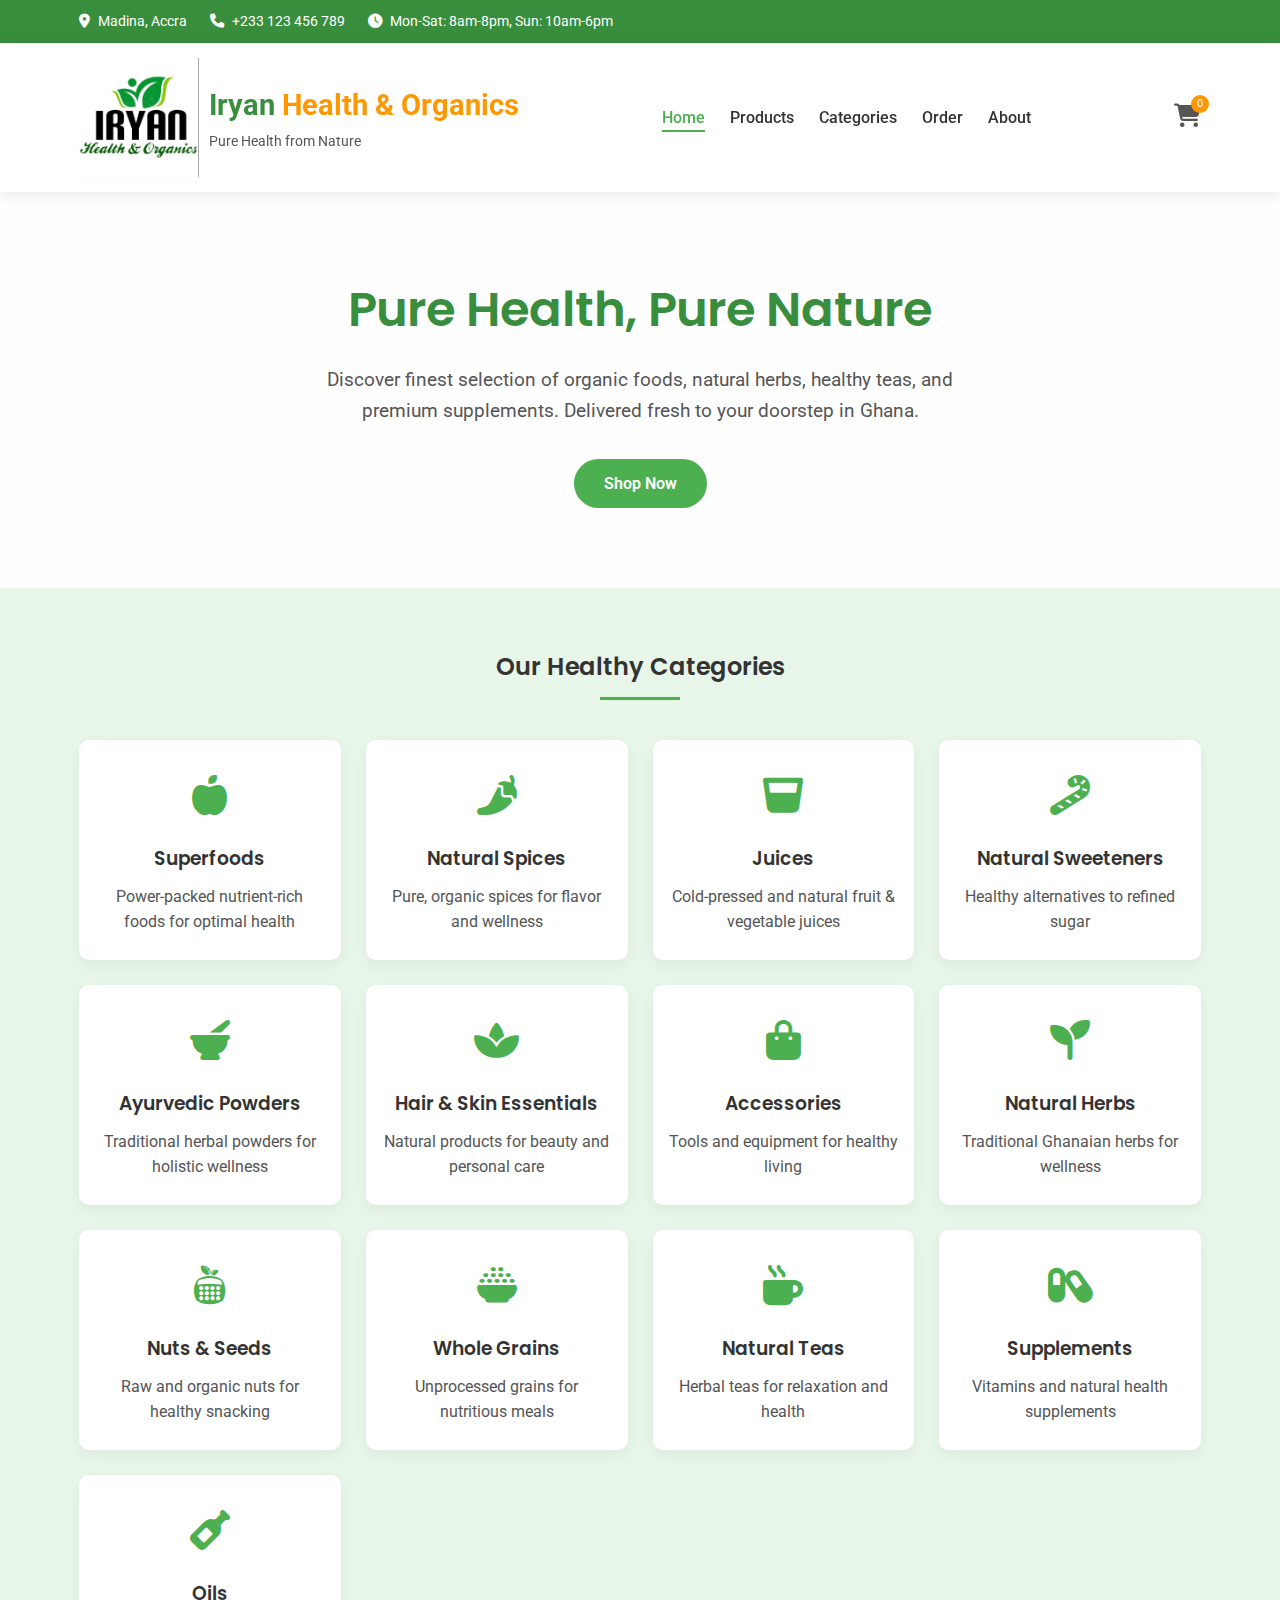
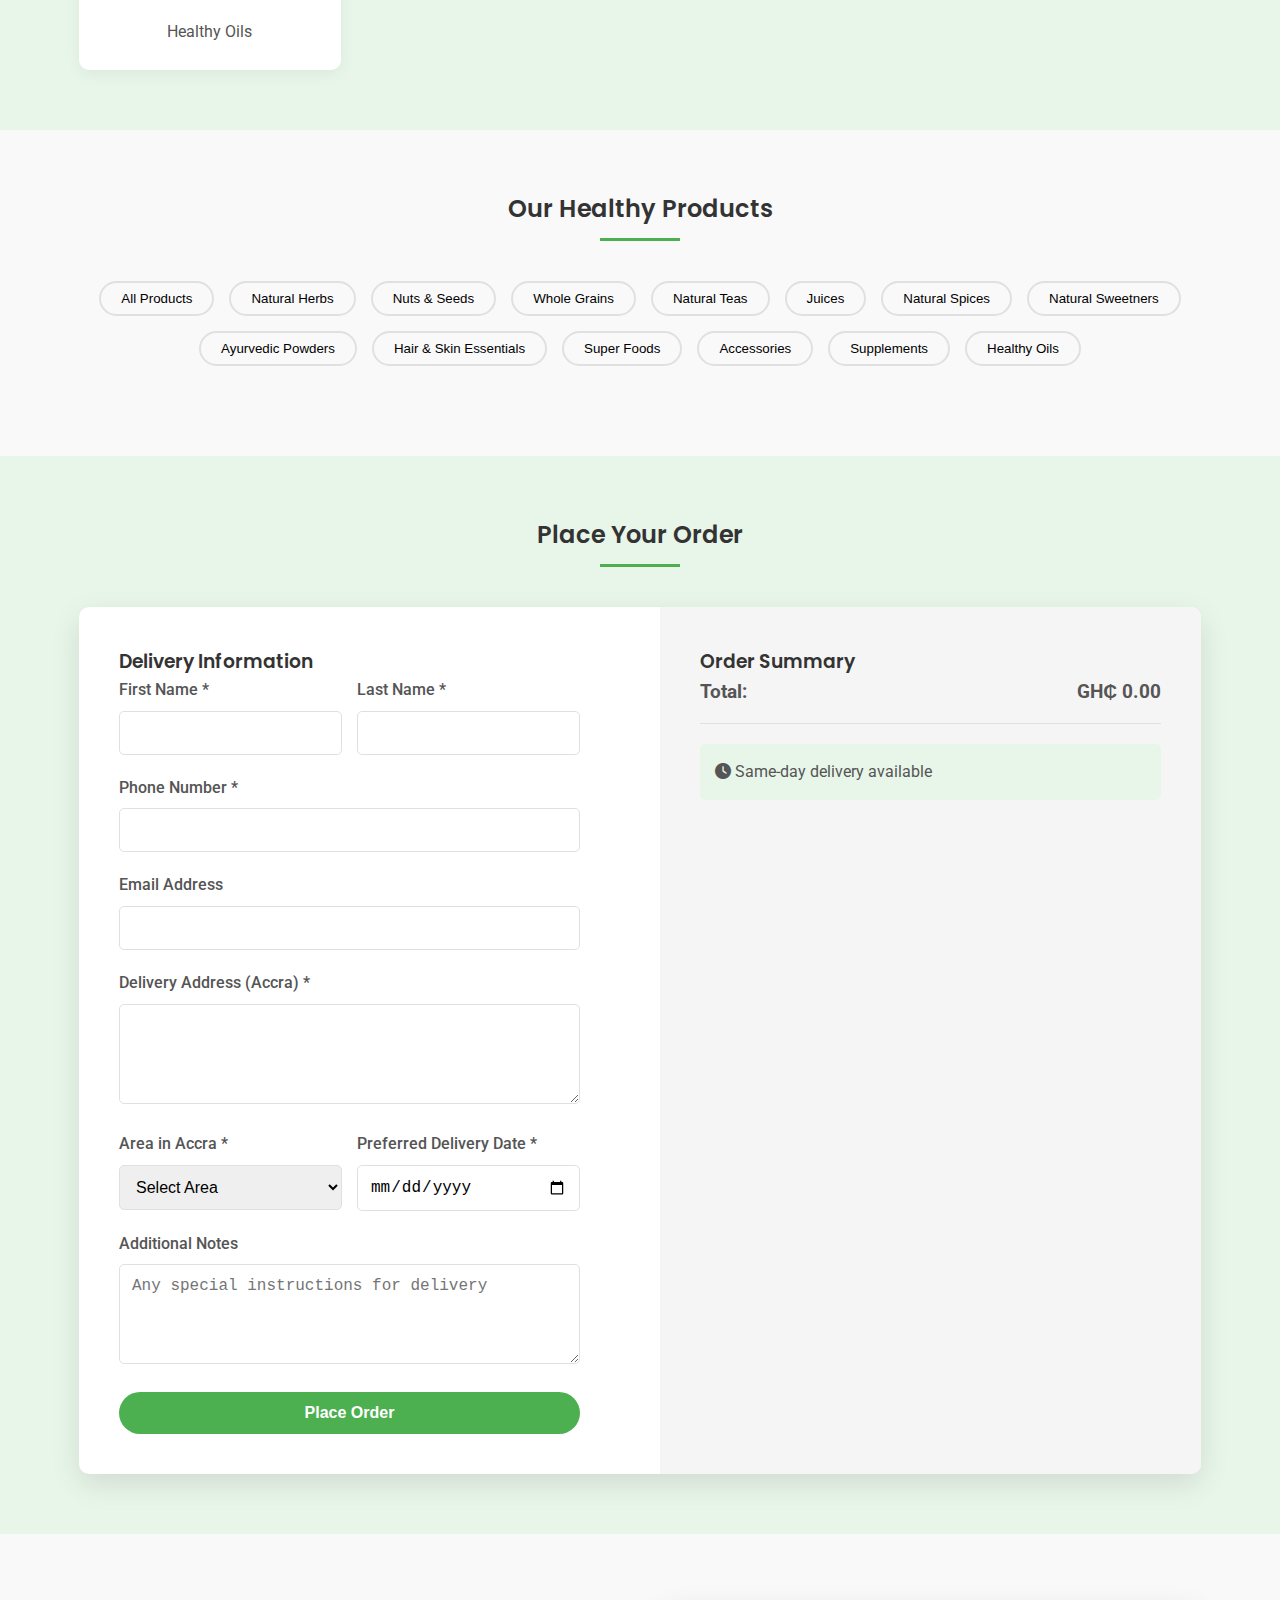
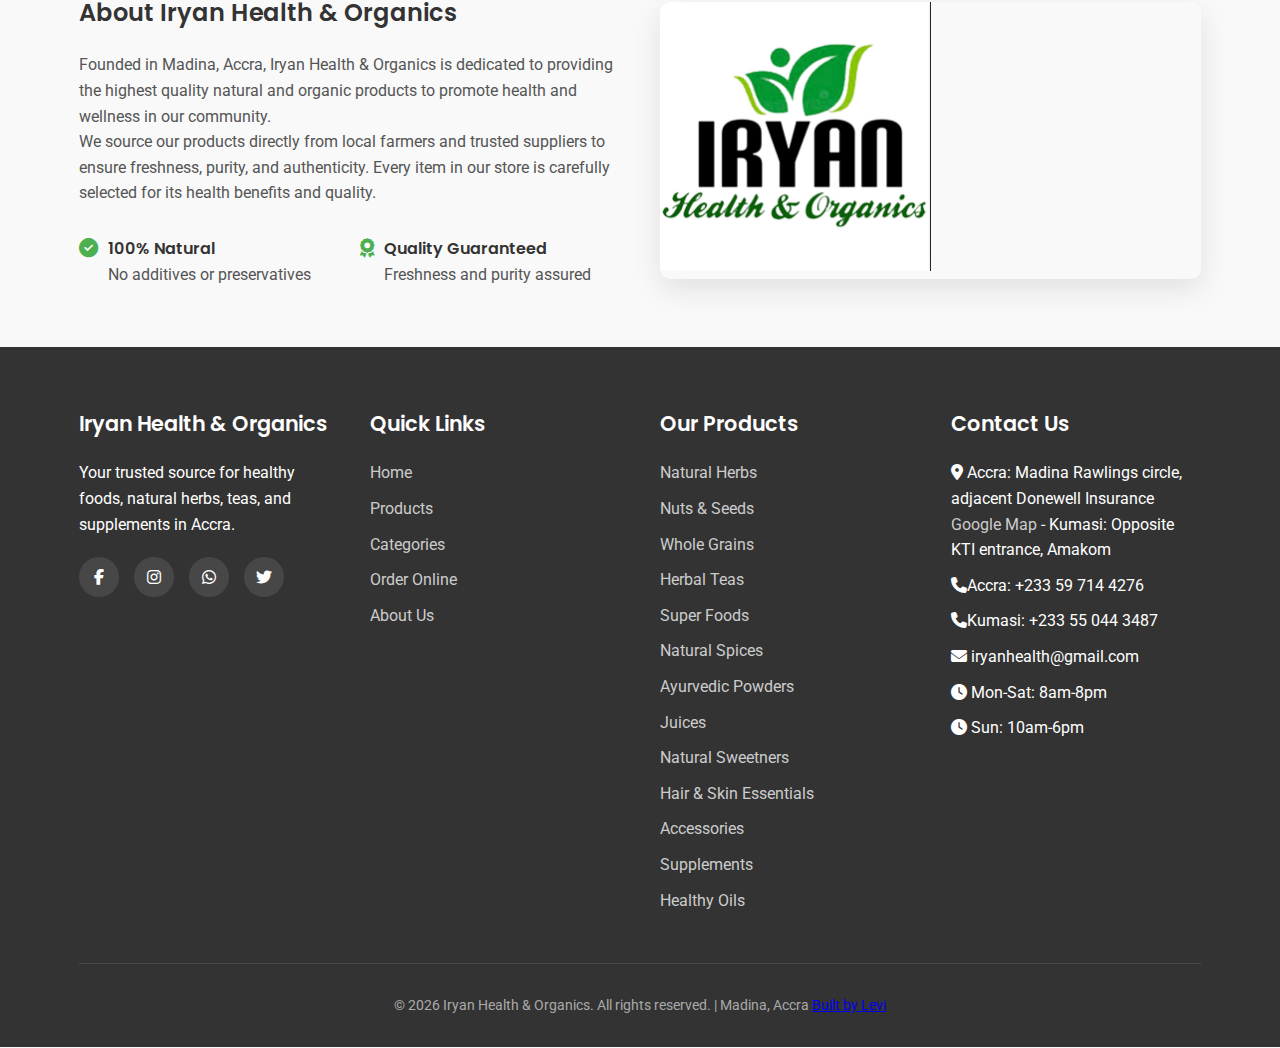
<file: index.html>
<!DOCTYPE html>
<html lang="en">
<head>
    <meta charset="UTF-8">
    <meta name="viewport" content="width=device-width, initial-scale=1.0">
    <title>Iryan Health & Organics - Healthy Foods & Supplements</title>
    <link rel="stylesheet" href="https://cdnjs.cloudflare.com/ajax/libs/font-awesome/6.4.0/css/all.min.css">
    <link rel="stylesheet" href="https://fonts.googleapis.com/css2?family=Poppins:wght@300;400;500;600;700&family=Roboto:wght@300;400;500&display=swap">
    <style>
        * {
            margin: 0;
            padding: 0;
            box-sizing: border-box;
        }
        
        :root {
            --primary: #4CAF50;
            --primary-dark: #388E3C;
            --secondary: #FF9800;
            --light: #F9F9F9;
            --dark: #333;
            --light-green: #E8F5E9;
            --brown: #795548;
            --text: #555;
            --gray: #f5f5f5;
            --border: #e0e0e0;
        }
        
        body {
            font-family: 'Roboto', sans-serif;
            color: var(--text);
            line-height: 1.6;
            background-color: var(--light);
        }
        
        h1, h2, h3, h4, h5 {
            font-family: 'Poppins', sans-serif;
            color: var(--dark);
            font-weight: 600;
        }
        
        .container {
            width: 90%;
            max-width: 1200px;
            margin: 0 auto;
            padding: 0 15px;
        }
        
        /* Header */
        header {
            background-color: white;
            box-shadow: 0 2px 15px rgba(0, 0, 0, 0.1);
            position: sticky;
            top: 0;
            z-index: 1000;
        }
        
        .header-top {
            background-color: var(--primary-dark);
            color: white;
            padding: 10px 0;
            font-size: 0.9rem;
        }
        
        .header-top-content {
            display: flex;
            justify-content: space-between;
            align-items: center;
        }
        
        .header-contact span {
            margin-right: 20px;
        }
        
        .header-contact i {
            margin-right: 5px;
        }
        
        .header-main {
            padding: 15px 0;
        }
        
        .header-content {
            display: flex;
            justify-content: space-between;
            align-items: center;
        }
        
 .logo {
            display: flex;
            align-items: center;
            gap: 10px;
        }
        
 .logo-icon {
    width: 120px;      /* adjust if needed */
    height: auto;
    display: flex;
    align-items: center;
}

.logo-icon img {
    width: 100%;
    height: auto;
    display: block;
}

        
        .logo-text {
            font-size: 1.8rem;
            font-weight: 700;
            color: var(--primary-dark);
        }
        
        .logo-text span {
            color: var(--secondary);
        }
        
        .logo-tagline {
            font-size: 0.9rem;
            color: var(--text);
            margin-top: 2px;
        }
        
        nav ul {
            display: flex;
            list-style: none;
            gap: 25px;
        }
        
        nav a {
            text-decoration: none;
            color: var(--dark);
            font-weight: 500;
            transition: color 0.3s;
            position: relative;
        }
        
        nav a:hover {
            color: var(--primary);
        }
        
        nav a.active {
            color: var(--primary);
        }
        
        nav a.active:after {
            content: '';
            position: absolute;
            bottom: -5px;
            left: 0;
            width: 100%;
            height: 2px;
            background-color: var(--primary);
        }
        
        .header-actions {
            display: flex;
            align-items: center;
            gap: 20px;
        }
        
        .cart-icon {
            position: relative;
            cursor: pointer;
        }
        
        .cart-count {
            position: absolute;
            top: -8px;
            right: -8px;
            background-color: var(--secondary);
            color: white;
            font-size: 0.7rem;
            width: 18px;
            height: 18px;
            border-radius: 50%;
            display: flex;
            align-items: center;
            justify-content: center;
        }
        
        .mobile-menu-btn {
            display: none;
            background: none;
            border: none;
            font-size: 1.5rem;
            color: var(--dark);
            cursor: pointer;
        }
        
        /* Hero Section */
        .hero {
            background: linear-gradient(rgba(255,255,255,0.9), rgba(255,255,255,0.9)), url('https://images.unsplash.com/photo-1546069901-ba9599a7e63c?ixlib=rb-4.0.3&auto=format&fit=crop&w=1200&q=80');
            background-size: cover;
            background-position: center;
            padding: 80px 0;
            text-align: center;
        }
        
        .hero h1 {
            font-size: 3rem;
            margin-bottom: 1rem;
            color: var(--primary-dark);
        }
        
        .hero p {
            font-size: 1.2rem;
            max-width: 700px;
            margin: 0 auto 2rem;
            color: var(--text);
        }
        
        .btn {
            display: inline-block;
            background-color: var(--primary);
            color: white;
            padding: 12px 30px;
            border-radius: 30px;
            text-decoration: none;
            font-weight: 600;
            transition: all 0.3s;
            border: none;
            cursor: pointer;
            font-size: 1rem;
        }
        
        .btn:hover {
            background-color: var(--primary-dark);
            transform: translateY(-3px);
            box-shadow: 0 5px 15px rgba(0,0,0,0.1);
        }
        
        .btn-secondary {
            background-color: var(--secondary);
        }
        
        .btn-secondary:hover {
            background-color: #F57C00;
        }
        
        /* Categories */
        .categories {
            padding: 60px 0;
            background-color: var(--light-green);
        }
        
        .section-title {
            text-align: center;
            margin-bottom: 40px;
            position: relative;
        }
        
        .section-title:after {
            content: '';
            display: block;
            width: 80px;
            height: 3px;
            background-color: var(--primary);
            margin: 10px auto;
        }
        
        .categories-grid {
            display: grid;
            grid-template-columns: repeat(auto-fill, minmax(250px, 1fr));
            gap: 25px;
        }
        
        .category-card {
            background-color: white;
            border-radius: 10px;
            overflow: hidden;
            box-shadow: 0 5px 15px rgba(0,0,0,0.05);
            transition: transform 0.3s;
            text-align: center;
            padding: 25px 15px;
            cursor: pointer;
        }
        
        .category-card:hover {
            transform: translateY(-10px);
        }
        
        .category-icon {
            font-size: 2.5rem;
            color: var(--primary);
            margin-bottom: 15px;
        }
        
        .category-card h3 {
            margin-bottom: 10px;
        }
        
        /* Products */
        .products {
            padding: 60px 0;
        }
        
        .category-filter {
            display: flex;
            justify-content: center;
            gap: 15px;
            margin-bottom: 30px;
            flex-wrap: wrap;
        }
        
        .filter-btn {
            background: none;
            border: 2px solid var(--border);
            padding: 8px 20px;
            border-radius: 30px;
            cursor: pointer;
            font-weight: 500;
            transition: all 0.3s;
        }
        
        .filter-btn.active {
            background-color: var(--primary);
            color: white;
            border-color: var(--primary);
        }
        
        .filter-btn:hover:not(.active) {
            border-color: var(--primary);
            color: var(--primary);
        }
        
        .products-grid {
            display: grid;
            grid-template-columns: repeat(auto-fill, minmax(250px, 1fr));
            gap: 30px;
        }
        
        .product-card {
            background-color: white;
            border-radius: 10px;
            overflow: hidden;
            box-shadow: 0 5px 15px rgba(0,0,0,0.05);
            transition: transform 0.3s;
        }
        
        .product-card:hover {
            transform: translateY(-5px);
        }
        
        .product-img {
            height: 200px;
            width: 100%;
            object-fit: cover;
        }
        
        .product-content {
            padding: 20px;
        }
        
        .product-content h3 {
            margin-bottom: 5px;
            font-size: 1.2rem;
        }
        
        .product-category {
            color: var(--primary);
            font-size: 0.9rem;
            margin-bottom: 10px;
            display: block;
        }
        
        .product-description {
            font-size: 0.9rem;
            margin-bottom: 15px;
            color: #666;
        }
        
        .product-price {
            font-weight: 700;
            color: var(--primary-dark);
            font-size: 1.2rem;
            margin-bottom: 15px;
        }
        
        .product-actions {
            display: flex;
            justify-content: space-between;
            align-items: center;
        }
        
        .quantity-control {
            display: flex;
            align-items: center;
            border: 1px solid var(--border);
            border-radius: 5px;
            overflow: hidden;
        }
        
        .qty-btn {
            background-color: var(--gray);
            border: none;
            width: 30px;
            height: 30px;
            cursor: pointer;
            font-size: 1rem;
        }
        
        .qty-input {
            width: 40px;
            height: 30px;
            border: none;
            text-align: center;
            font-weight: 500;
        }
        
        .add-to-cart {
            background-color: var(--primary);
            color: white;
            border: none;
            padding: 8px 15px;
            border-radius: 5px;
            cursor: pointer;
            font-weight: 500;
            transition: background-color 0.3s;
            display: flex;
            align-items: center;
            gap: 5px;
        }
        
        .add-to-cart:hover {
            background-color: var(--primary-dark);
        }
        
        /* Cart Sidebar */
        .cart-sidebar {
            position: fixed;
            top: 0;
            right: -400px;
            width: 350px;
            height: 100vh;
            background-color: white;
            box-shadow: -5px 0 15px rgba(0,0,0,0.1);
            z-index: 1100;
            transition: right 0.3s ease;
            overflow-y: auto;
            padding: 20px;
        }
        
        .cart-sidebar.active {
            right: 0;
        }
        
        .cart-header {
            display: flex;
            justify-content: space-between;
            align-items: center;
            margin-bottom: 20px;
            padding-bottom: 15px;
            border-bottom: 1px solid var(--border);
        }
        
        .cart-title {
            font-size: 1.5rem;
        }
        
        .close-cart {
            background: none;
            border: none;
            font-size: 1.5rem;
            cursor: pointer;
            color: #666;
        }
        
        .cart-items {
            margin-bottom: 20px;
            max-height: 400px;
            overflow-y: auto;
        }
        
        .cart-item {
            display: flex;
            margin-bottom: 15px;
            padding-bottom: 15px;
            border-bottom: 1px solid var(--border);
        }
        
        .cart-item-img {
            width: 70px;
            height: 70px;
            object-fit: cover;
            border-radius: 5px;
            margin-right: 15px;
        }
        
        .cart-item-details {
            flex: 1;
        }
        
        .cart-item-details h4 {
            font-size: 1rem;
            margin-bottom: 5px;
        }
        
        .cart-item-price {
            color: var(--primary-dark);
            font-weight: 600;
            margin-bottom: 5px;
        }
        
        .cart-item-qty {
            display: flex;
            align-items: center;
            gap: 10px;
        }
        
        .cart-item-qty button {
            background-color: var(--gray);
            border: none;
            width: 25px;
            height: 25px;
            border-radius: 50%;
            cursor: pointer;
            font-size: 0.9rem;
        }
        
        .remove-item {
            color: #ff4444;
            background: none;
            border: none;
            cursor: pointer;
            font-size: 0.9rem;
            margin-left: 10px;
        }
        
        .cart-summary {
            border-top: 2px solid var(--border);
            padding-top: 15px;
        }
        
        .cart-total {
            display: flex;
            justify-content: space-between;
            margin-bottom: 20px;
            font-weight: 600;
            font-size: 1.2rem;
        }
        
        .cart-buttons {
            display: flex;
            flex-direction: column;
            gap: 10px;
        }
        
        .cart-overlay {
            position: fixed;
            top: 0;
            left: 0;
            width: 100%;
            height: 100%;
            background-color: rgba(0,0,0,0.5);
            z-index: 1050;
            display: none;
        }
        
        .cart-overlay.active {
            display: block;
        }
        
        /* Order Form */
        .order-section {
            padding: 60px 0;
            background-color: var(--light-green);
        }
        
        .order-container {
            display: grid;
            grid-template-columns: 1fr 1fr;
            gap: 40px;
            background-color: white;
            border-radius: 10px;
            overflow: hidden;
            box-shadow: 0 10px 30px rgba(0,0,0,0.1);
        }
        
        .order-form {
            padding: 40px;
        }
        
        .order-summary {
            background-color: var(--gray);
            padding: 40px;
        }
        
        .form-group {
            margin-bottom: 20px;
        }
        
        .form-group label {
            display: block;
            margin-bottom: 8px;
            font-weight: 500;
        }
        
        .form-control {
            width: 100%;
            padding: 12px;
            border: 1px solid var(--border);
            border-radius: 5px;
            font-size: 1rem;
        }
        
        textarea.form-control {
            min-height: 100px;
            resize: vertical;
        }
        
        .form-row {
            display: grid;
            grid-template-columns: 1fr 1fr;
            gap: 15px;
        }
        
        .order-summary-item {
            display: flex;
            justify-content: space-between;
            margin-bottom: 15px;
            padding-bottom: 15px;
            border-bottom: 1px solid var(--border);
        }
        
        /* About Section */
        .about {
            padding: 60px 0;
        }
        
        .about-content {
            display: grid;
            grid-template-columns: 1fr 1fr;
            gap: 40px;
            align-items: center;
        }
        
        .about-text h2 {
            margin-bottom: 20px;
        }
        
        .about-features {
            margin-top: 30px;
            display: grid;
            grid-template-columns: repeat(2, 1fr);
            gap: 20px;
        }
        
        .feature {
            display: flex;
            align-items: flex-start;
            gap: 10px;
        }
        
        .feature i {
            color: var(--primary);
            font-size: 1.2rem;
            margin-top: 3px;
        }
        
        .about-image {
            border-radius: 10px;
            overflow: hidden;
            box-shadow: 0 10px 30px rgba(0,0,0,0.1);
        }
        
        .about-image img {
            width: 50%;
            height: auto;
        }
        
        /* Footer */
        footer {
            background-color: var(--dark);
            color: white;
            padding: 60px 0 30px;
        }
        
        .footer-content {
            display: grid;
            grid-template-columns: repeat(4, 1fr);
            gap: 40px;
            margin-bottom: 40px;
        }
        
        .footer-section h3 {
            color: white;
            margin-bottom: 20px;
            font-size: 1.3rem;
        }
        
        .footer-links {
            list-style: none;
        }
        
        .footer-links li {
            margin-bottom: 10px;
        }
        
        .footer-links a {
            color: #ccc;
            text-decoration: none;
            transition: color 0.3s;
        }
        
        .footer-links a:hover {
            color: var(--primary);
        }
        
        .social-icons {
            display: flex;
            gap: 15px;
            margin-top: 20px;
        }
        
        .social-icons a {
            display: flex;
            align-items: center;
            justify-content: center;
            width: 40px;
            height: 40px;
            background-color: rgba(255,255,255,0.1);
            border-radius: 50%;
            color: white;
            text-decoration: none;
            transition: all 0.3s;
        }
        
        .social-icons a:hover {
            background-color: var(--primary);
            transform: translateY(-3px);
        }
        
        .copyright {
            text-align: center;
            padding-top: 30px;
            border-top: 1px solid rgba(255,255,255,0.1);
            color: #aaa;
            font-size: 0.9rem;
        }
        
        /* Responsive */
        @media (max-width: 992px) {
            .order-container {
                grid-template-columns: 1fr;
            }
            
            .about-content {
                grid-template-columns: 1fr;
            }
            
            .footer-content {
                grid-template-columns: repeat(2, 1fr);
            }
        }
        
        @media (max-width: 768px) {
            .header-top {
                display: none;
            }
            
            .mobile-menu-btn {
                display: block;
            }
            
            nav ul {
                position: fixed;
                top: 80px;
                left: -100%;
                width: 100%;
                background-color: white;
                flex-direction: column;
                padding: 20px;
                box-shadow: 0 10px 15px rgba(0,0,0,0.1);
                transition: left 0.3s;
                z-index: 999;
            }
            
            nav ul.active {
                left: 0;
            }
            
            .hero h1 {
                font-size: 2.2rem;
            }
            
            .cart-sidebar {
                width: 100%;
                right: -100%;
            }
            
            .form-row {
                grid-template-columns: 1fr;
            }
        }
        
        @media (max-width: 576px) {
            .categories-grid, .products-grid {
                grid-template-columns: 1fr;
            }
            
            .footer-content {
                grid-template-columns: 1fr;
            }
            
            .about-features {
                grid-template-columns: 1fr;
            }
        }
        
        /* Notification */
        .notification {
            position: fixed;
            bottom: 20px;
            right: 20px;
            background-color: var(--primary);
            color: white;
            padding: 15px 20px;
            border-radius: 5px;
            box-shadow: 0 5px 15px rgba(0,0,0,0.2);
            display: none;
            z-index: 1001;
            max-width: 300px;
        }
        
        .notification.active {
            display: block;
            animation: slideIn 0.3s ease;
        }
        
        @keyframes slideIn {
            from { transform: translateX(100%); opacity: 0; }
            to { transform: translateX(0); opacity: 1; }
        }
    </style>
</head>
<body>
    <!-- Cart Overlay -->
    <div class="cart-overlay" id="cartOverlay"></div>
    
    <!-- Cart Sidebar -->
    <div class="cart-sidebar" id="cartSidebar">
        <div class="cart-header">
            <h3 class="cart-title">Your Cart</h3>
            <button class="close-cart" id="closeCart">&times;</button>
        </div>
        <div class="cart-items" id="cartItems">
            <!-- Cart items will be added here dynamically -->
        </div>
        <div class="cart-summary">
            <div class="cart-total">
                <span>Total:</span>
                <span id="cartTotal">GH₵ 0.00</span>
            </div>
            <div class="cart-buttons">
                <button class="btn" onclick="proceedToCheckout()">Proceed to Checkout</button>
                <button class="btn btn-secondary" onclick="closeCart()">Continue Shopping</button>
            </div>
        </div>
    </div>
    
    <!-- Header -->
    <div class="header-top">
        <div class="container">
            <div class="header-top-content">
                <div class="header-contact">
                    <span><i class="fas fa-map-marker-alt"></i> Madina, Accra</span>
                    <span><i class="fas fa-phone"></i> +233 123 456 789</span>
                    <span><i class="fas fa-clock"></i> Mon-Sat: 8am-8pm, Sun: 10am-6pm</span>
                </div>
            
            </div>
        </div>
    </div>
    
    <header>
        <div class="container">
            <div class="header-main">
                <div class="header-content">
                    <div class="logo">
                        <div class="logo-icon">
    <img src="iryan-logo.jpg" alt="Iryan Health & Organics logo">
</div>
                        <div>
                            <div class="logo-text">Iryan <span>Health & Organics</span></div>
                            <div class="logo-tagline">Pure Health from Nature</div>
                        </div>
                    </div>
                    
                    <button class="mobile-menu-btn" id="mobileMenuBtn">
                        <i class="fas fa-bars"></i>
                    </button>
                    
                    <nav>
                        <ul id="navMenu">
                            <li><a href="#home" class="active">Home</a></li>
                            <li><a href="#products">Products</a></li>
                            <li><a href="#categories">Categories</a></li>
                            <li><a href="#order">Order</a></li>
                            <li><a href="#about">About</a></li>
                        </ul>
                    </nav>
                    
                    <div class="header-actions">
                        <div class="cart-icon" onclick="openCart()">
                            <i class="fas fa-shopping-cart" style="font-size: 1.5rem;"></i>
                            <div class="cart-count" id="cartCount">0</div>
                        </div>
                    </div>
                </div>
            </div>
        </div>
    </header>
    
    <!-- Hero Section -->
    <section class="hero" id="home">
        <div class="container">
            <h1>Pure Health, Pure Nature</h1>
            <p>Discover  finest selection of organic foods, natural herbs, healthy teas, and premium supplements. Delivered fresh to your doorstep in Ghana.</p>
            <a href="#products" class="btn">Shop Now</a>
        </div>
    </section>
    
   <!-- Categories -->
<section class="categories" id="categories">
    <div class="container">
        <h2 class="section-title">Our Healthy Categories</h2>
        <div class="categories-grid">
            <div class="category-card" onclick="filterProducts('superfoods')">
                <div class="category-icon">
                    <i class="fas fa-apple-alt"></i>
                </div>
                <h3>Superfoods</h3>
                <p>Power-packed nutrient-rich foods for optimal health</p>
            </div>
            
            <div class="category-card" onclick="filterProducts('spices')">
                <div class="category-icon">
                    <i class="fas fa-pepper-hot"></i>
                </div>
                <h3>Natural Spices</h3>
                <p>Pure, organic spices for flavor and wellness</p>
            </div>
            
            <div class="category-card" onclick="filterProducts('juices')">
                <div class="category-icon">
                    <i class="fas fa-glass-whiskey"></i>
                </div>
                <h3>Juices</h3>
                <p>Cold-pressed and natural fruit & vegetable juices</p>
            </div>
            
            <div class="category-card" onclick="filterProducts('sweeteners')">
                <div class="category-icon">
                    <i class="fas fa-candy-cane"></i>
                </div>
                <h3>Natural Sweeteners</h3>
                <p>Healthy alternatives to refined sugar</p>
            </div>
            
            <div class="category-card" onclick="filterProducts('ayurvedic')">
                <div class="category-icon">
                    <i class="fas fa-mortar-pestle"></i>
                </div>
                <h3>Ayurvedic Powders</h3>
                <p>Traditional herbal powders for holistic wellness</p>
            </div>
            
            <div class="category-card" onclick="filterProducts('hairskin')">
                <div class="category-icon">
                    <i class="fas fa-spa"></i>
                </div>
                <h3>Hair & Skin Essentials</h3>
                <p>Natural products for beauty and personal care</p>
            </div>
            
            <div class="category-card" onclick="filterProducts('accessories')">
                <div class="category-icon">
                    <i class="fas fa-shopping-bag"></i>
                </div>
                <h3>Accessories</h3>
                <p>Tools and equipment for healthy living</p>
            </div>
            
            <div class="category-card" onclick="filterProducts('herbs')">
                <div class="category-icon">
                    <i class="fas fa-seedling"></i>
                </div>
                <h3>Natural Herbs</h3>
                <p>Traditional Ghanaian herbs for wellness</p>
            </div>
            
            <div class="category-card" onclick="filterProducts('nuts')">
                <div class="category-icon">
                 <i class="fa-brands fa-nutritionix"></i>
                </div>
                <h3>Nuts & Seeds</h3>
                <p>Raw and organic nuts for healthy snacking</p>
            </div>
            
            <div class="category-card" onclick="filterProducts('grains')">
                <div class="category-icon">
                <i class="fa-solid fa-bowl-rice"></i>
                </div>
                <h3>Whole Grains</h3>
                <p>Unprocessed grains for nutritious meals</p>
            </div>
            
            <div class="category-card" onclick="filterProducts('teas')">
                <div class="category-icon">
                    <i class="fas fa-mug-hot"></i>
                </div>
                <h3>Natural Teas</h3>
                <p>Herbal teas for relaxation and health</p>
            </div>
            
            <div class="category-card" onclick="filterProducts('supplements')">
                <div class="category-icon">
                    <i class="fas fa-capsules"></i>
                </div>
                <h3>Supplements</h3>
                <p>Vitamins and natural health supplements</p>
            </div>
             <div class="category-card" onclick="filterProducts('oils')">
                <div class="category-icon">
                  <i class="fa-solid fa-wine-bottle"></i>
                </div>
                <h3>Oils</h3>
                <p>Healthy Oils</p>
            </div>
        </div>
    </div>
</section>

    
    <!-- Products -->
    <section class="products" id="products">
        <div class="container">
            <h2 class="section-title">Our Healthy Products</h2>
            <div class="category-filter">
                <button class="filter-btn active" onclick="filterProducts('all')">All Products</button>
                <button class="filter-btn" onclick="filterProducts('herbs')">Natural Herbs</button>
                <button class="filter-btn" onclick="filterProducts('nuts')">Nuts & Seeds</button>
                <button class="filter-btn" onclick="filterProducts('grains')">Whole Grains</button>
                <button class="filter-btn" onclick="filterProducts('teas')">Natural Teas</button>
                <button class="filter-btn" onclick="filterProducts('juices')">Juices</button>
                <button class="filter-btn" onclick="filterProducts('spices')">Natural Spices</button>
                <button class="filter-btn" onclick="filterProducts('sweetners')">Natural Sweetners</button>
                <button class="filter-btn" onclick="filterProducts('ayurvedic')">Ayurvedic Powders</button>
                <button class="filter-btn" onclick="filterProducts('hairskin')">Hair & Skin Essentials</button>
                <button class="filter-btn" onclick="filterProducts('superfoods')">Super Foods</button>
                <button class="filter-btn" onclick="filterProducts('accessories')">Accessories</button>
                <button class="filter-btn" onclick="filterProducts('supplements')">Supplements</button>
                <button class="filter-btn" onclick="filterProducts('oils')">Healthy Oils</button>
            </div>
            
            <div class="products-grid" id="productsGrid">
                <!-- Products will be loaded here dynamically -->
            </div>
        </div>
    </section>
    
    <!-- Order Form -->
    <section class="order-section" id="order">
        <div class="container">
            <h2 class="section-title">Place Your Order</h2>
            <div class="order-container">
                <div class="order-form">
                    <h3>Delivery Information</h3>
                    <form id="orderForm">
                        <div class="form-row">
                            <div class="form-group">
                                <label for="firstName">First Name *</label>
                                <input type="text" id="firstName" class="form-control" required>
                            </div>
                            <div class="form-group">
                                <label for="lastName">Last Name *</label>
                                <input type="text" id="lastName" class="form-control" required>
                            </div>
                        </div>
                        
                        <div class="form-group">
                            <label for="phone">Phone Number *</label>
                            <input type="tel" id="phone" class="form-control" required>
                        </div>
                        
                        <div class="form-group">
                            <label for="email">Email Address</label>
                            <input type="email" id="email" class="form-control">
                        </div>
                        
                        <div class="form-group">
                            <label for="address">Delivery Address (Accra) *</label>
                            <textarea id="address" class="form-control" required></textarea>
                        </div>
                        
                        <div class="form-row">
                            <div class="form-group">
                                <label for="area">Area in Accra *</label>
                                <select id="area" class="form-control" required>
                                    <option value="">Select Area</option>
                                    <option value="madina">Madina</option>
                                    <option value="legon">Legon</option>
                                    <option value="east-legon">East Legon</option>
                                    <option value="airport">Airport Residential</option>
                                    <option value="oshie">Osu</option>
                                    <option value="cantonments">Cantonments</option>
                                    <option value="dansoman">Dansoman</td>
                                    <option value="teshie">Teshie</option>
                                    <option value="nungua">Nungua</option>
                                    <option value="tema">Tema</option>
                                </select>
                            </div>
                            <div class="form-group">
                                <label for="deliveryDate">Preferred Delivery Date *</label>
                                <input type="date" id="deliveryDate" class="form-control" required>
                            </div>
                        </div>
                        
                        <div class="form-group">
                            <label for="notes">Additional Notes</label>
                            <textarea id="notes" class="form-control" placeholder="Any special instructions for delivery"></textarea>
                        </div>
                        
                        <button type="submit" class="btn" style="width: 100%;">Place Order</button>
                    </form>
                </div>
                
                <div class="order-summary">
                    <h3>Order Summary</h3>
                    <div id="orderSummaryItems">
                        <!-- Order summary will be populated here -->
                    </div>
                   
                    <div class="order-summary-item" style="font-weight: bold; font-size: 1.2rem;">
                        <span>Total:</span>
                        <span id="orderTotal">GH₵ 0.00</span>
                    </div>
                    <div style="margin-top: 20px; padding: 15px; background-color: var(--light-green); border-radius: 5px;">
                       
                        <p><i class="fas fa-clock"></i> Same-day delivery available</p>
                    </div>
                </div>
            </div>
        </div>
    </section>
    
    <!-- About -->
    <section class="about" id="about">
        <div class="container">
            <div class="about-content">
                <div class="about-text">
                    <h2>About Iryan Health & Organics</h2>
                    <p>Founded in Madina, Accra, Iryan Health & Organics is dedicated to providing the highest quality natural and organic products to promote health and wellness in our community.</p>
                    <p>We source our products directly from local farmers and trusted suppliers to ensure freshness, purity, and authenticity. Every item in our store is carefully selected for its health benefits and quality.</p>
                    
                    <div class="about-features">
                        <div class="feature">
                            <i class="fas fa-check-circle"></i>
                            <div>
                                <h4>100% Natural</h4>
                                <p>No additives or preservatives</p>
                            </div>
                        </div>
                       
                        <div class="feature">
                            <i class="fas fa-award"></i>
                            <div>
                                <h4>Quality Guaranteed</h4>
                                <p>Freshness and purity assured</p>
                            </div>
                        </div>
                    </div>
                </div>
                
                <div class="about-image">
                    <img src="iryan-logo.jpg" alt="Iryan Health Store">
                </div>
            </div>
        </div>
    </section>
    
    <!-- Footer -->
    <footer>
        <div class="container">
            <div class="footer-content">
                <div class="footer-section">
                    <h3>Iryan Health & Organics</h3>
                    <p>Your trusted source for healthy foods, natural herbs, teas, and supplements in Accra.</p>
                    <div class="social-icons">
                        <a href="#"><i class="fab fa-facebook-f"></i></a>
                        <a href="#"><i class="fab fa-instagram"></i></a>
                        <a href="#"><i class="fab fa-whatsapp"></i></a>
                        <a href="#"><i class="fab fa-twitter"></i></a>
                    </div>
                </div>
                
                <div class="footer-section">
                    <h3>Quick Links</h3>
                    <ul class="footer-links">
                        <li><a href="#home">Home</a></li>
                        <li><a href="#products">Products</a></li>
                        <li><a href="#categories">Categories</a></li>
                        <li><a href="#order">Order Online</a></li>
                        <li><a href="#about">About Us</a></li>
                    </ul>
                </div>
                
                <div class="footer-section">
                    <h3>Our Products</h3>
                    <ul class="footer-links">
                        <li><a href="#" onclick="filterProducts('herbs')">Natural Herbs</a></li>
                        <li><a href="#" onclick="filterProducts('nuts')">Nuts & Seeds</a></li>
                        <li><a href="#" onclick="filterProducts('grains')">Whole Grains</a></li>
                        <li><a href="#" onclick="filterProducts('teas')">Herbal Teas</a></li>
                        <li><a href="#" onclick="filterProducts('superfoods')">Super Foods</a></li>
                        <li><a href="#" onclick="filterProducts('spices')">Natural Spices</a></li>
                        <li><a href="#" onclick="filterProducts('ayurvedic')">Ayurvedic Powders</a></li>
                        <li><a href="#" onclick="filterProducts('juices')">Juices</a></li>
                        <li><a href="#" onclick="filterProducts('Sweetners')">Natural Sweetners</a></li>
                        <li><a href="#" onclick="filterProducts('hairskin')">Hair & Skin Essentials</a></li>
                        <li><a href="#" onclick="filterProducts('accessories')">Accessories</a></li>
                        <li><a href="#" onclick="filterProducts('supplements')">Supplements</a></li>
                        <li><a href="#" onclick="filterProducts('oils')">Healthy Oils</a></li>
                        
                        

                    </ul>
                </div>
                
                <div class="footer-section">
                    <h3>Contact Us</h3>
                    <ul class="footer-links">
                        <li><i class="fas fa-map-marker-alt"></i> Accra: Madina Rawlings circle, adjacent Donewell Insurance  <a href="https://maps.app.goo.gl/nCa8f7QJLHMvTBQx8?g_st=ic">Google Map</a> -  Kumasi: Opposite KTI entrance, Amakom</li>
                        <li><i class="fas fa-phone"></i>Accra: +233 59 714 4276 </li>
                        <li><i class="fas fa-phone"></i>Kumasi: +233 55 044 3487  </li>
                        <li><i class="fas fa-envelope"></i> iryanhealth@gmail.com</li>
                        <li><i class="fas fa-clock"></i> Mon-Sat: 8am-8pm</li>
                        <li><i class="fas fa-clock"></i> Sun: 10am-6pm</li>
                    </ul>
                </div>
            </div>
            
            <div class="copyright">
                <p>&copy; 2026 Iryan Health & Organics. All rights reserved. | Madina, Accra <a href="https://levi1894.city/">Built by Levi</a></p>
            </div>
        </div>
    </footer>
    
    <!-- Notification -->
    <div class="notification" id="notification">
        <div id="notificationMessage">Product added to cart!</div>
    </div>
    
    <script>
        // Updated Product Data
const products = [
    // Superfoods
    {
        id: 1,
        name: "Spirulina Powder",
        category: "superfoods",
        price: 35.00,
        image: "https://images.unsplash.com/photo-1593197316200-7cb0656632c7?ixlib=rb-4.0.3&auto=format&fit=crop&w=600&q=80",
        description: "Organic spirulina powder, rich in protein and antioxidants."
    },
    {
        id: 2,
        name: "Chia Seeds",
        category: "superfoods",
        price: 28.00,
        image: "https://images.unsplash.com/photo-1515825832342-0e43f2fbb722?ixlib=rb-4.0.3&auto=format&fit=crop&w=600&q=80",
        description: "Premium chia seeds, high in omega-3 and fiber."
    },
    
    // Natural Spices
    {
        id: 3,
        name: "Turmeric Powder",
        category: "spices",
        price: 18.00,
        image: "https://images.unsplash.com/photo-1587049633317-4c7d9e2c1b0d?ixlib=rb-4.0.3&auto=format&fit=crop&w=600&q=80",
        description: "Pure organic turmeric powder for cooking and wellness."
    },
    {
        id: 4,
        name: "Cinnamon Sticks",
        category: "spices",
        price: 15.00,
        image: "https://images.unsplash.com/photo-1550253006-4e6e9a07aa3b?ixlib=rb-4.0.3&auto=format&fit=crop&w=600&q=80",
        description: "Organic cinnamon sticks for tea and cooking."
    },
    
    // Juices
    {
        id: 5,
        name: "Cold-Pressed Ginger Juice",
        category: "juices",
        price: 25.00,
        image: "https://images.unsplash.com/photo-1561047029-3000c68339ca?ixlib=rb-4.0.3&auto=format&fit=crop&w=600&q=80",
        description: "Fresh cold-pressed ginger juice for immunity."
    },
    {
        id: 6,
        name: "Aloe Vera Juice",
        category: "juices",
        price: 22.00,
        image: "https://images.unsplash.com/photo-1568649929103-28ffbefaca1e?ixlib=rb-4.0.3&auto=format&fit=crop&w=600&q=80",
        description: "Pure aloe vera juice for digestion and skin health."
    },
    
    // Natural Sweeteners
    {
        id: 7,
        name: "Raw Honey",
        category: "sweeteners",
        price: 40.00,
        image: "https://images.unsplash.com/photo-1558636508-e0db3814bd1d?ixlib=rb-4.0.3&auto=format&fit=crop&w=600&q=80",
        description: "Pure, raw honey with natural enzymes intact."
    },
    {
        id: 8,
        name: "Coconut Sugar",
        category: "sweeteners",
        price: 25.00,
        image: "https://images.unsplash.com/photo-1533090161767-e6ffed986c88?ixlib=rb-4.0.3&auto=format&fit=crop&w=600&q=80",
        description: "Low glycemic coconut sugar, perfect for baking."
    },
    
    // Ayurvedic Powders
    {
        id: 9,
        name: "Ashwagandha Powder",
        category: "ayurvedic",
        price: 45.00,
        image: "https://images.unsplash.com/photo-1593197316200-7cb0656632c7?ixlib=rb-4.0.3&auto=format&fit=crop&w=600&q=80",
        description: "Traditional ayurvedic powder for stress relief."
    },
    {
        id: 10,
        name: "Triphala Powder",
        category: "ayurvedic",
        price: 38.00,
        image: "https://images.unsplash.com/photo-1587049633317-4c7d9e2c1b0d?ixlib=rb-4.0.3&auto=format&fit=crop&w=600&q=80",
        description: "Classic ayurvedic blend for digestive health."
    },
    
    // Hair & Skin Essentials
    {
        id: 11,
        name: "Argan Oil",
        category: "hairskin",
        price: 55.00,
        image: "https://images.unsplash.com/photo-1558618666-fcd25c85cd64?ixlib=rb-4.0.3&auto=format&fit=crop&w=600&q=80",
        description: "Pure argan oil for hair and skin nourishment."
    },
    {
        id: 12,
        name: "Shea Butter",
        category: "hairskin",
        price: 32.00,
        image: "https://images.unsplash.com/photo-1544551763-46a013bb70d5?ixlib=rb-4.0.3&auto=format&fit=crop&w=600&q=80",
        description: "Raw shea butter for moisturizing and healing."
    },
    
    // Accessories
    {
        id: 13,
        name: "Glass Storage Jars",
        category: "accessories",
        price: 35.00,
        image: "https://images.unsplash.com/photo-1558618666-fcd25c85cd64?ixlib=rb-4.0.3&auto=format&fit=crop&w=600&q=80",
        description: "Set of 3 glass jars for food storage."
    },
    {
        id: 14,
        name: "Bamboo Utensils",
        category: "accessories",
        price: 28.00,
        image: "https://images.unsplash.com/photo-1544551763-46a013bb70d5?ixlib=rb-4.0.3&auto=format&fit=crop&w=600&q=80",
        description: "Eco-friendly bamboo utensil set."
    },
    
    // Original Categories (keep some)
    {
        id: 15,
        name: "Moringa Powder",
        category: "herbs",
        price: 25.00,
        image: "https://images.unsplash.com/photo-1599084993091-1cb5c0721fa6?ixlib=rb-4.0.3&auto=format&fit=crop&w=600&q=80",
        description: "Pure organic moringa powder, rich in vitamins."
    },
    {
        id: 16,
        name: "Almonds",
        category: "nuts",
        price: 45.00,
        image: "https://images.unsplash.com/photo-1550253006-4e6e9a07aa3b?ixlib=rb-4.0.3&auto=format&fit=crop&w=600&q=80",
        description: "Raw California almonds, high in protein."
    },
    {
        id: 17,
        name: "Quinoa",
        category: "grains",
        price: 55.00,
        image: "https://images.unsplash.com/photo-1519098901909-b1553a1190af?ixlib=rb-4.0.3&auto=format&fit=crop&w=600&q=80",
        description: "High-protein quinoa, perfect for healthy meals."
    },
    {
        id: 18,
        name: "Ginger Tea",
        category: "teas",
        price: 18.00,
        image: "https://images.unsplash.com/photo-1561047029-3000c68339ca?ixlib=rb-4.0.3&auto=format&fit=crop&w=600&q=80",
        description: "Organic ginger tea bags for digestion."
    },
    {
        id: 19,
        name: "Vitamin C Supplements",
        category: "supplements",
        price: 35.00,
        image: "https://images.unsplash.com/photo-1552902865-b72c031ac5ea?ixlib=rb-4.0.3&auto=format&fit=crop&w=600&q=80",
        description: "Natural vitamin C supplements from rose hips."
    },
    {
        id: 20,
        name: "Coconut Oil",
        category: "oils",
        price: 30.00,
        image: "https://images.unsplash.com/photo-1533090161767-e6ffed986c88?ixlib=rb-4.0.3&auto=format&fit=crop&w=600&q=80",
        description: "Cold-pressed virgin coconut oil."
    }
];
        
        // Shopping Cart
        let cart = JSON.parse(localStorage.getItem('iryanCart')) || [];
        
        // DOM Elements
        const productsGrid = document.getElementById('productsGrid');
        const cartCount = document.getElementById('cartCount');
        const cartItems = document.getElementById('cartItems');
        const cartTotal = document.getElementById('cartTotal');
        const cartSidebar = document.getElementById('cartSidebar');
        const cartOverlay = document.getElementById('cartOverlay');
        const closeCartBtn = document.getElementById('closeCart');
        const orderSummaryItems = document.getElementById('orderSummaryItems');
        const orderTotal = document.getElementById('orderTotal');
        const deliveryFee = document.getElementById('deliveryFee');
        const notification = document.getElementById('notification');
        const notificationMessage = document.getElementById('notificationMessage');
        
        // Initialize
        document.addEventListener('DOMContentLoaded', function() {
            displayProducts('all');
            updateCartCount();
            updateOrderSummary();
            
            // Set minimum delivery date to today
            const today = new Date().toISOString().split('T')[0];
            document.getElementById('deliveryDate').min = today;
            
            // Set a default delivery date (tomorrow)
            const tomorrow = new Date();
            tomorrow.setDate(tomorrow.getDate() + 1);
            document.getElementById('deliveryDate').value = tomorrow.toISOString().split('T')[0];
        });
        
        // Display Products
        function displayProducts(category) {
            productsGrid.innerHTML = '';
            
            // Update active filter button
            document.querySelectorAll('.filter-btn').forEach(btn => {
                btn.classList.remove('active');
            });
            event?.target.classList.add('active');
            
            // Filter products
            const filteredProducts = category === 'all' 
                ? products 
                : products.filter(product => product.category === category);
            
            // Display products
            filteredProducts.forEach(product => {
                const productCard = document.createElement('div');
                productCard.className = 'product-card';
                productCard.innerHTML = `
                    <img src="${product.image}" alt="${product.name}" class="product-img">
                    <div class="product-content">
                        <span class="product-category">${getCategoryName(product.category)}</span>
                        <h3>${product.name}</h3>
                        <p class="product-description">${product.description}</p>
                        <div class="product-price">GH₵ ${product.price.toFixed(2)}</div>
                        <div class="product-actions">
                            <div class="quantity-control">
                                <button class="qty-btn" onclick="decreaseQty(${product.id})">-</button>
                                <input type="text" class="qty-input" id="qty-${product.id}" value="1" readonly>
                                <button class="qty-btn" onclick="increaseQty(${product.id})">+</button>
                            </div>
                            <button class="add-to-cart" onclick="addToCart(${product.id})">
                                <i class="fas fa-cart-plus"></i> Add
                            </button>
                        </div>
                    </div>
                `;
                productsGrid.appendChild(productCard);
            });
        }
        
        // Filter Products
        function filterProducts(category) {
            displayProducts(category);
        }
        
       // Get Category Name
function getCategoryName(category) {
    const categories = {
        'superfoods': 'Superfoods',
        'spices': 'Natural Spices',
        'juices': 'Juices',
        'sweeteners': 'Natural Sweeteners',
        'ayurvedic': 'Ayurvedic Powders',
        'hairskin': 'Hair & Skin Essentials',
        'accessories': 'Accessories',
        'herbs': 'Natural Herbs',
        'nuts': 'Nuts & Seeds',
        'grains': 'Whole Grains',
        'teas': 'Natural Teas',
        'supplements': 'Supplements',
        'oils': 'Healthy Oils'
    };
    return categories[category] || category;
}
        
        // Quantity Controls
        function increaseQty(productId) {
            const qtyInput = document.getElementById(`qty-${productId}`);
            let qty = parseInt(qtyInput.value);
            qtyInput.value = qty + 1;
        }
        
        function decreaseQty(productId) {
            const qtyInput = document.getElementById(`qty-${productId}`);
            let qty = parseInt(qtyInput.value);
            if (qty > 1) {
                qtyInput.value = qty - 1;
            }
        }
        
        // Add to Cart
        function addToCart(productId) {
            const product = products.find(p => p.id === productId);
            const qtyInput = document.getElementById(`qty-${productId}`);
            const quantity = parseInt(qtyInput.value);
            
            // Check if product already in cart
            const existingItem = cart.find(item => item.id === productId);
            
            if (existingItem) {
                existingItem.quantity += quantity;
            } else {
                cart.push({
                    id: product.id,
                    name: product.name,
                    price: product.price,
                    image: product.image,
                    quantity: quantity
                });
            }
            
            // Save to localStorage
            localStorage.setItem('iryanCart', JSON.stringify(cart));
            
            // Update UI
            updateCartCount();
            showNotification(`${product.name} added to cart!`);
            
            // Reset quantity to 1
            qtyInput.value = 1;
        }
        
        // Update Cart Count
        function updateCartCount() {
            const totalItems = cart.reduce((sum, item) => sum + item.quantity, 0);
            cartCount.textContent = totalItems;
        }
        
        // Show Notification
        function showNotification(message) {
            notificationMessage.textContent = message;
            notification.classList.add('active');
            
            setTimeout(() => {
                notification.classList.remove('active');
            }, 3000);
        }
        
        // Open Cart
        function openCart() {
            cartSidebar.classList.add('active');
            cartOverlay.classList.add('active');
            renderCartItems();
            updateOrderSummary();
        }
        
        // Close Cart
        function closeCart() {
            cartSidebar.classList.remove('active');
            cartOverlay.classList.remove('active');
        }
        
        // Proceed to Checkout
        function proceedToCheckout() {
            closeCart();
            document.getElementById('order').scrollIntoView({ behavior: 'smooth' });
        }
        
        // Render Cart Items
        function renderCartItems() {
            cartItems.innerHTML = '';
            
            if (cart.length === 0) {
                cartItems.innerHTML = '<p style="text-align: center; color: #666;">Your cart is empty</p>';
                cartTotal.textContent = 'GH₵ 0.00';
                return;
            }
            
            let total = 0;
            
            cart.forEach(item => {
                const itemTotal = item.price * item.quantity;
                total += itemTotal;
                
                const cartItem = document.createElement('div');
                cartItem.className = 'cart-item';
                cartItem.innerHTML = `
                    <img src="${item.image}" alt="${item.name}" class="cart-item-img">
                    <div class="cart-item-details">
                        <h4>${item.name}</h4>
                        <div class="cart-item-price">GH₵ ${item.price.toFixed(2)}</div>
                        <div class="cart-item-qty">
                            <button onclick="updateCartItemQty(${item.id}, -1)">-</button>
                            <span>${item.quantity}</span>
                            <button onclick="updateCartItemQty(${item.id}, 1)">+</button>
                            <button class="remove-item" onclick="removeCartItem(${item.id})">Remove</button>
                        </div>
                    </div>
                `;
                cartItems.appendChild(cartItem);
            });
            
            cartTotal.textContent = `GH₵ ${total.toFixed(2)}`;
        }
        
        // Update Cart Item Quantity
        function updateCartItemQty(productId, change) {
            const item = cart.find(item => item.id === productId);
            
            if (item) {
                item.quantity += change;
                
                if (item.quantity < 1) {
                    removeCartItem(productId);
                } else {
                    localStorage.setItem('iryanCart', JSON.stringify(cart));
                    renderCartItems();
                    updateCartCount();
                    updateOrderSummary();
                }
            }
        }
        
        // Remove Cart Item
        function removeCartItem(productId) {
            cart = cart.filter(item => item.id !== productId);
            localStorage.setItem('iryanCart', JSON.stringify(cart));
            renderCartItems();
            updateCartCount();
            updateOrderSummary();
            showNotification('Item removed from cart');
        }
        
        // Update Order Summary
        function updateOrderSummary() {
            orderSummaryItems.innerHTML = '';
            
            if (cart.length === 0) {
                orderSummaryItems.innerHTML = '<p style="text-align: center; color: #666;">No items in cart</p>';
                orderTotal.textContent = 'GH₵ 0.00';
                return;
            }
            
            let subtotal = 0;
            
            cart.forEach(item => {
                const itemTotal = item.price * item.quantity;
                subtotal += itemTotal;
                
                const summaryItem = document.createElement('div');
                summaryItem.className = 'order-summary-item';
                summaryItem.innerHTML = `
                    <span>${item.name} x${item.quantity}</span>
                    <span>GH₵ ${itemTotal.toFixed(2)}</span>
                `;
                orderSummaryItems.appendChild(summaryItem);
            });
            
            // Add subtotal
            const subtotalItem = document.createElement('div');
            subtotalItem.className = 'order-summary-item';
            subtotalItem.innerHTML = `
                <span>Subtotal:</span>
                <span>GH₵ ${subtotal.toFixed(2)}</span>
            `;
            orderSummaryItems.appendChild(subtotalItem);
            
            // Calculate delivery fee
            let delivery = 15.00;
            if (subtotal >= 200) {
                delivery = 0.00;
                deliveryFee.textContent = 'FREE';
                deliveryFee.style.color = 'var(--primary)';
                deliveryFee.style.fontWeight = 'bold';
            } else {
                deliveryFee.textContent = `GH₵ ${delivery.toFixed(2)}`;
                deliveryFee.style.color = '';
                deliveryFee.style.fontWeight = '';
            }
            
            // Calculate total
            const total = subtotal + delivery;
            orderTotal.textContent = `GH₵ ${total.toFixed(2)}`;
        }
        
        // Handle Order Form Submission
        document.getElementById('orderForm').addEventListener('submit', function(e) {
            e.preventDefault();
            
            if (cart.length === 0) {
                showNotification('Please add items to your cart before placing an order');
                return;
            }
            
            // Collect form data
            const orderData = {
                customer: {
                    firstName: document.getElementById('firstName').value,
                    lastName: document.getElementById('lastName').value,
                    phone: document.getElementById('phone').value,
                    email: document.getElementById('email').value,
                    address: document.getElementById('address').value,
                    area: document.getElementById('area').value,
                    deliveryDate: document.getElementById('deliveryDate').value,
                    notes: document.getElementById('notes').value
                },
                cart: cart,
                subtotal: calculateSubtotal(),
                deliveryFee: calculateDeliveryFee(),
                total: calculateTotal(),
                orderDate: new Date().toLocaleString()
            };
            
            // In a real application, you would send this data to your backend
            // For this demo, we'll just show a confirmation
            console.log('Order placed:', orderData);
            
            // Show success message
            alert(`Thank you for your order, ${orderData.customer.firstName}! Your order has been received and will be delivered to ${orderData.customer.area} on ${orderData.customer.deliveryDate}. We will contact you at ${orderData.customer.phone} to confirm.`);
            
            // Reset form and cart
            document.getElementById('orderForm').reset();
            cart = [];
            localStorage.removeItem('iryanCart');
            updateCartCount();
            updateOrderSummary();
            renderCartItems();
            
            // Reset delivery date
            const tomorrow = new Date();
            tomorrow.setDate(tomorrow.getDate() + 1);
            document.getElementById('deliveryDate').value = tomorrow.toISOString().split('T')[0];
        });
        
        // Calculate Subtotal
        function calculateSubtotal() {
            return cart.reduce((sum, item) => sum + (item.price * item.quantity), 0);
        }
        
        // Calculate Delivery Fee
        function calculateDeliveryFee() {
            const subtotal = calculateSubtotal();
            return subtotal >= 200 ? 0 : 15;
        }
        
        // Calculate Total
        function calculateTotal() {
            return calculateSubtotal() + calculateDeliveryFee();
        }
        
        // Mobile Menu Toggle
        document.getElementById('mobileMenuBtn').addEventListener('click', function() {
            document.getElementById('navMenu').classList.toggle('active');
        });
        
        // Close mobile menu when clicking a link
        document.querySelectorAll('nav a').forEach(link => {
            link.addEventListener('click', function() {
                document.getElementById('navMenu').classList.remove('active');
            });
        });
        
        // Close cart when clicking overlay
        cartOverlay.addEventListener('click', closeCart);
        closeCartBtn.addEventListener('click', closeCart);
        
        // Smooth scrolling for navigation links
        document.querySelectorAll('a[href^="#"]').forEach(anchor => {
            anchor.addEventListener('click', function(e) {
                e.preventDefault();
                
                const targetId = this.getAttribute('href');
                if(targetId === '#') return;
                
                const targetElement = document.querySelector(targetId);
                if(targetElement) {
                    window.scrollTo({
                        top: targetElement.offsetTop - 100,
                        behavior: 'smooth'
                    });
                }
            });
        });
    </script>
</body>
</html>
</file>
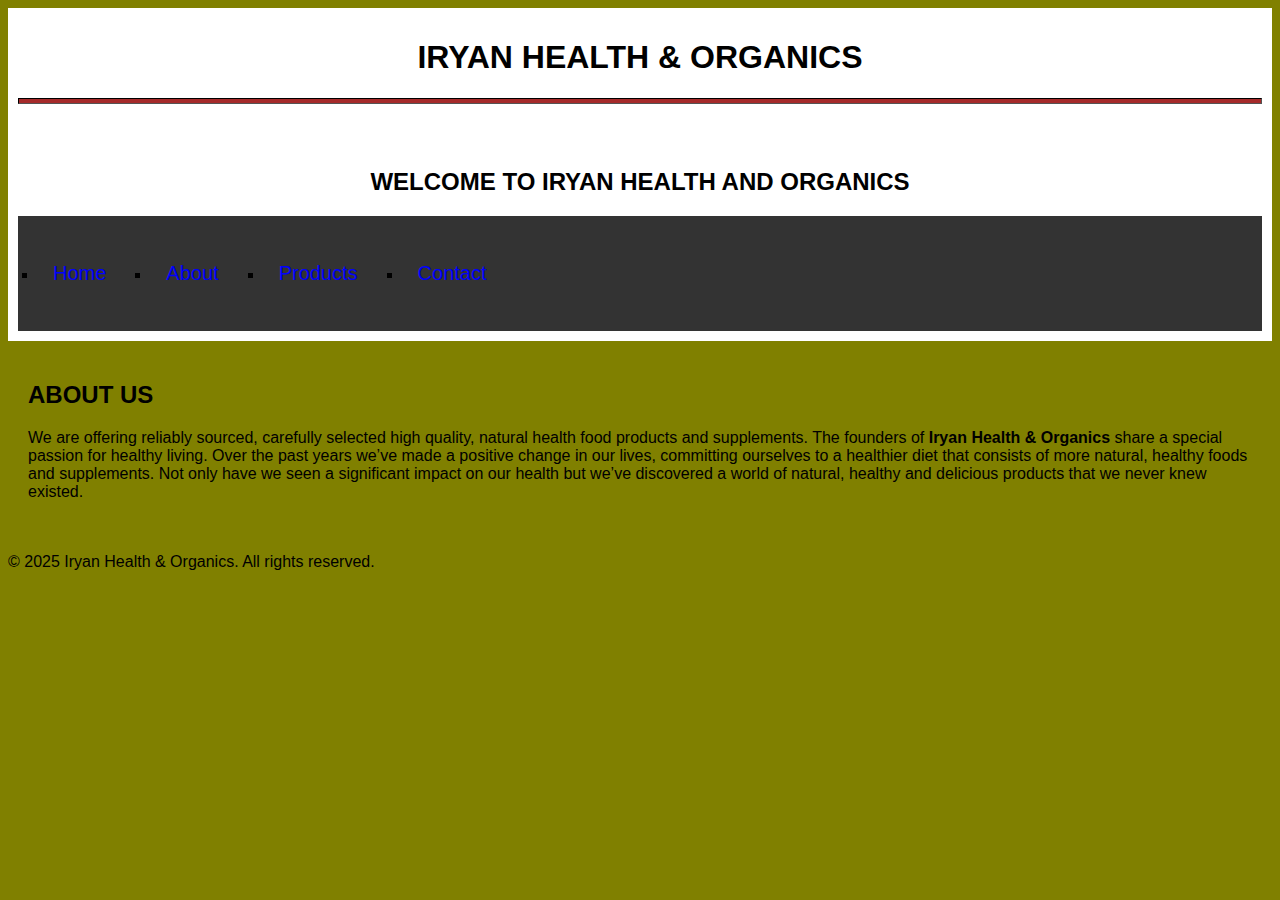
<file: about.html>
<!DOCTYPE html>
<html lang="en">
    <head>
        <meta charset="utf-8">
        <meta name="viewport" content="width=device-width initial-scale=1.0">
        <title>Iryan Organics</title>
        <link rel="stylesheet" href="style.css">
    </head>
    <body>
        <header>
            <h1>IRYAN HEALTH & ORGANICS</h1>
            <hr>
            <br><br>
             <h2 style="text-align: center;"><strong>WELCOME TO IRYAN HEALTH AND ORGANICS</strong></h2>
            
            <nav class="navbar">
                <ul>
                    <li><a href="index.html">Home</a></li>
                    <li><a href="about.html">About</a></li>
                    <li><a href="products.html">Products</a></li>
                    <li><a href="contact.html">Contact</a></li>
                </ul>
                </nav>
            </header>
            <main>
                <div>
                  <h2>ABOUT US</h2>
                  <p>
                   We are offering reliably sourced, carefully selected high quality, natural health food products and supplements.

The founders of <strong>Iryan Health & Organics</strong> share a special passion for healthy living. Over the past years we’ve made a positive change in our lives, committing ourselves to a healthier diet that consists of more natural, healthy foods and supplements. Not only have we seen a significant impact on our health but we’ve discovered a world of natural, healthy and delicious products that we never knew existed.
                  </p>
                  
                </div>
                  
            </main>
            <footer>
                  <p>
                    &copy; 2025 Iryan Health & Organics. All rights reserved.
                </p>
            </footer>
    </body>

</html>
</file>
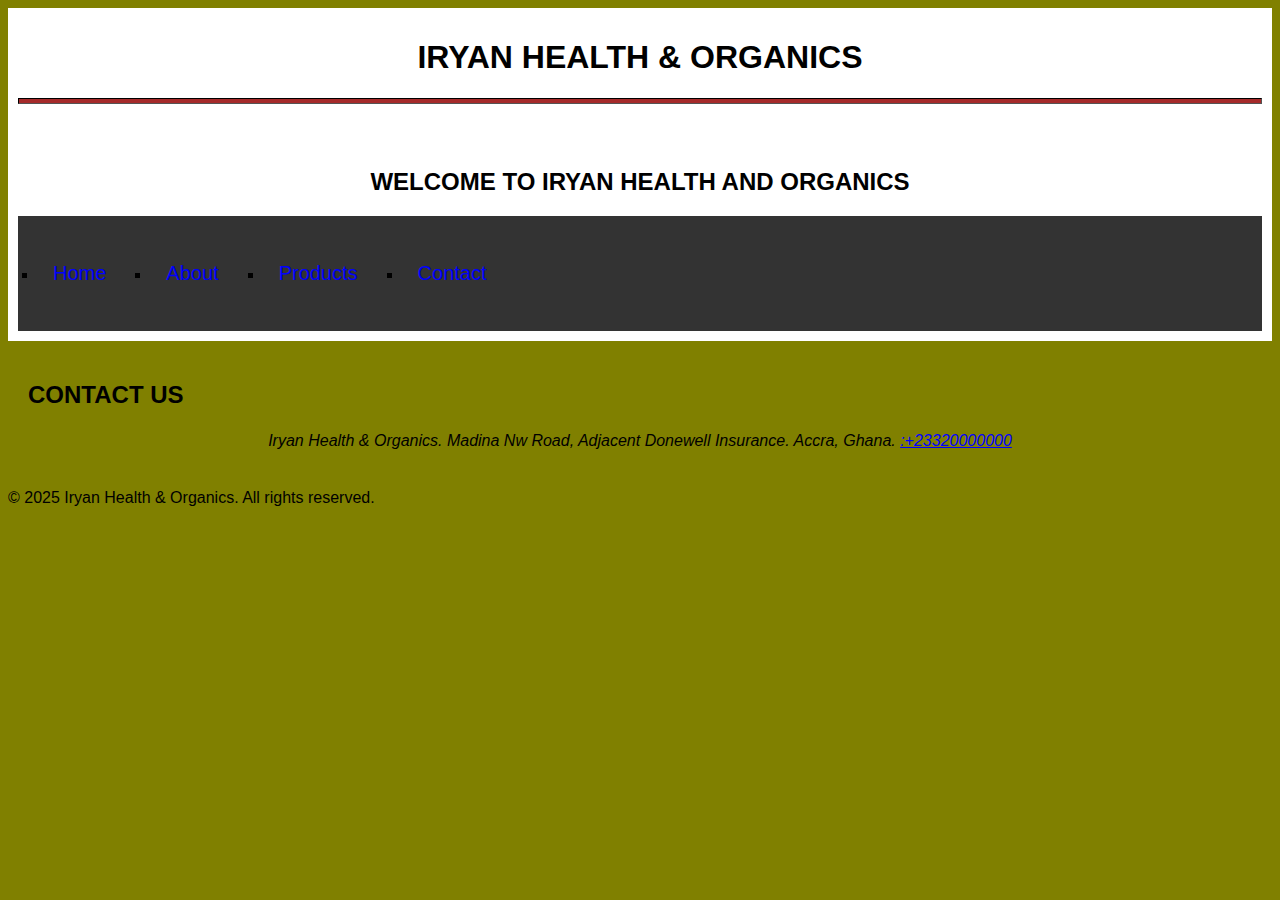
<file: contact.html>
<!DOCTYPE html>
<html lang="en">
    <head>
        <meta charset="utf-8">
        <meta name="viewport" content="width=device-width initial-scale=1.0">
        <title>Iryan Organics</title>
        <link rel="stylesheet" href="style.css">
    </head>
    <body>
        <header>
            <h1>IRYAN HEALTH & ORGANICS</h1>
            <hr>
            <br><br>
             <h2 style="text-align: center;"><strong>WELCOME TO IRYAN HEALTH AND ORGANICS</strong></h2>
            
            <nav class="navbar">
                <ul>
                    <li><a href="index.html">Home</a></li>
                    <li><a href="about.html">About</a></li>
                    <li><a href="products.html">Products</a></li>
                    <li><a href="contact.html">Contact</a></li>
                </ul>
                </nav>
            </header>
            <main>
                  <div>
                    <h2>CONTACT US</h2>
                    <address>
                        Iryan Health & Organics.
                        Madina Nw Road, Adjacent Donewell Insurance.
                        Accra, Ghana.
                        <a></a>
                        <a href="tel:+233200000000">:+23320000000</a>
                    </address>
                 </div>

            </main>
            <footer>
                <p>
                    &copy; 2025 Iryan Health & Organics. All rights reserved.
                </p>
            </footer>
    </body>

</html>
</file>
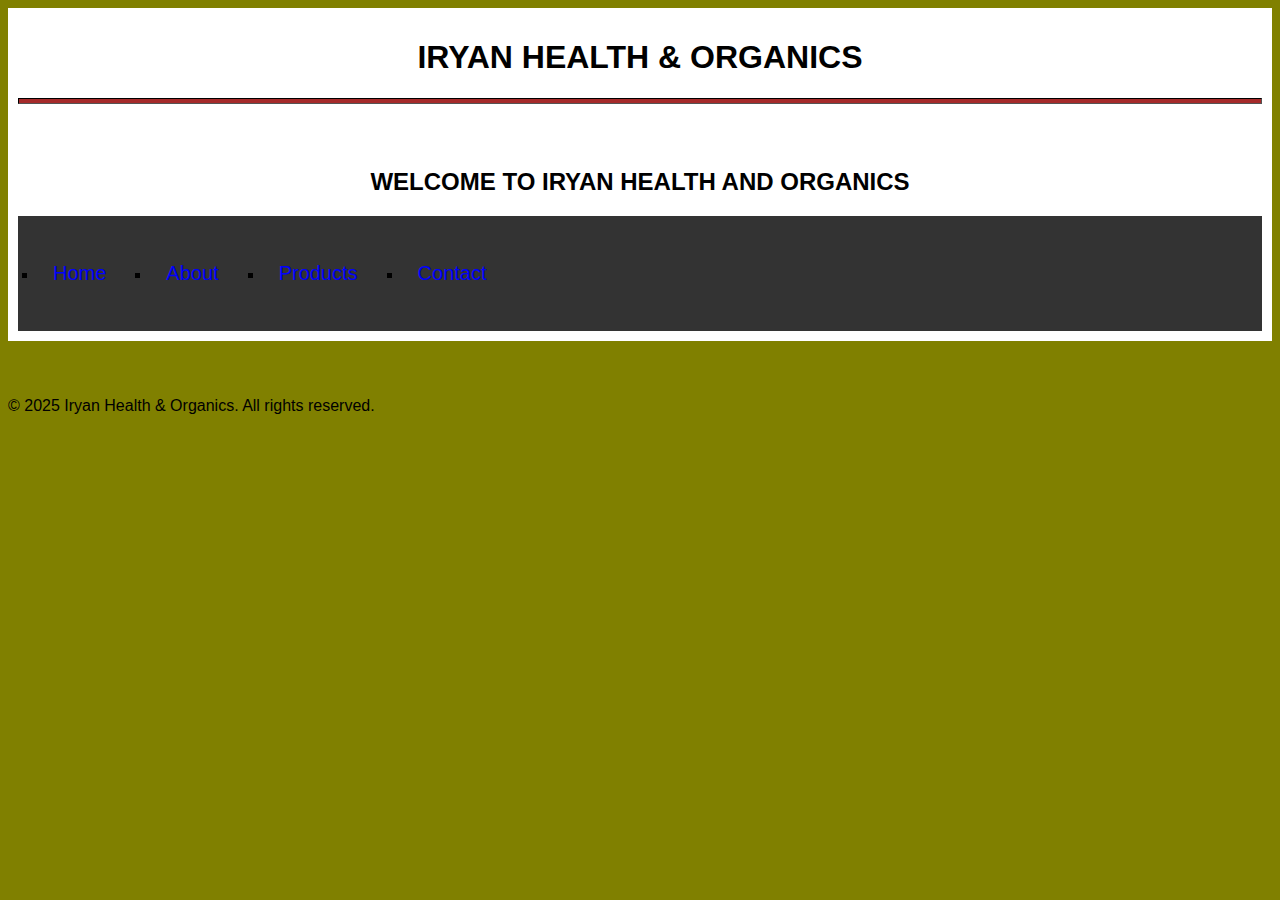
<file: grains.html>
<!DOCTYPE html>
<html lang="en">
    <head>
        <meta charset="utf-8">
        <meta name="viewport" content="width=device-width initial-scale=1.0">
        <title>Iryan Organics</title>
        <link rel="stylesheet" href="style.css">
    </head>
    <body>
        <header>
            <h1>IRYAN HEALTH & ORGANICS</h1>
            <hr>
            <br><br>
             <h2 style="text-align: center;"><strong>WELCOME TO IRYAN HEALTH AND ORGANICS</strong></h2>
            
            <nav class="navbar">
                <ul>
                    <li><a href="index.html">Home</a></li>
                    <li><a href="about.html">About</a></li>
                    <li><a href="products.html">Products</a></li>
                    <li><a href="contact.html">Contact</a></li>
                </ul>
                </nav>
            </header>
            <main>
            </main>
            <footer>
                      <p>
                    &copy; 2025 Iryan Health & Organics. All rights reserved.
                </p>
            </footer>
    </body>

</html>
</file>
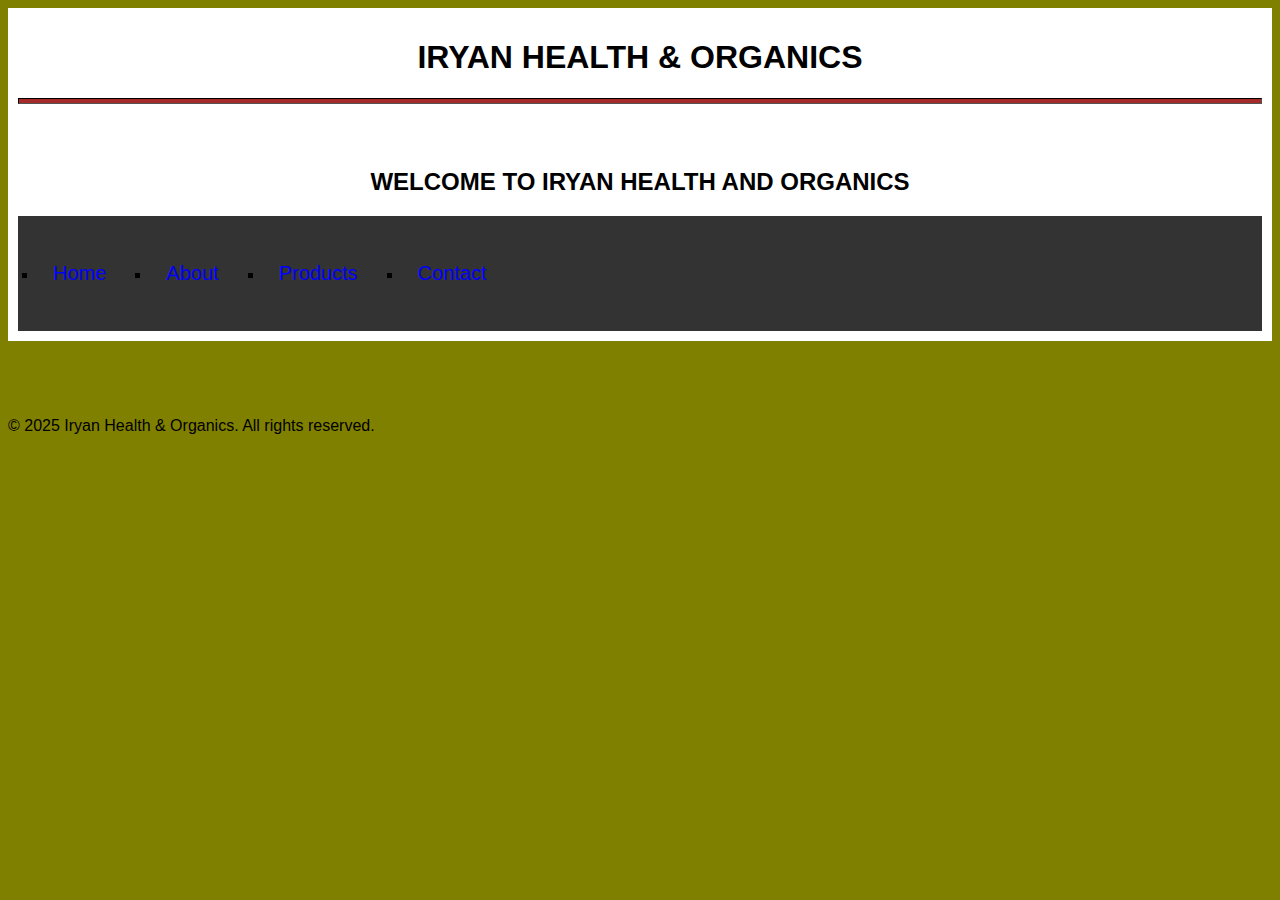
<file: herbs.html>
<!DOCTYPE html>
<html lang="en">
    <head>
        <meta charset="utf-8">
        <meta name="viewport" content="width=device-width initial-scale=1.0">
        <title>Iryan Organics</title>
        <link rel="stylesheet" href="style.css">
    </head>
    <body>
        <header>
            <h1>IRYAN HEALTH & ORGANICS</h1>
            <hr>
            <br><br>
             <h2 style="text-align: center;"><strong>WELCOME TO IRYAN HEALTH AND ORGANICS</strong></h2>
            
            <nav class="navbar">
                <ul>
                    <li><a href="index.html">Home</a></li>
                    <li><a href="about.html">About</a></li>
                    <li><a href="products.html">Products</a></li>
                    <li><a href="contact.html">Contact</a></li>
                </ul>
                </nav>
            </header>
            <main>
                <h2></h2>
            </main>
            <footer>
                    <p>
                    &copy; 2025 Iryan Health & Organics. All rights reserved.
                </p>
            </footer>
    </body>

</html>
</file>
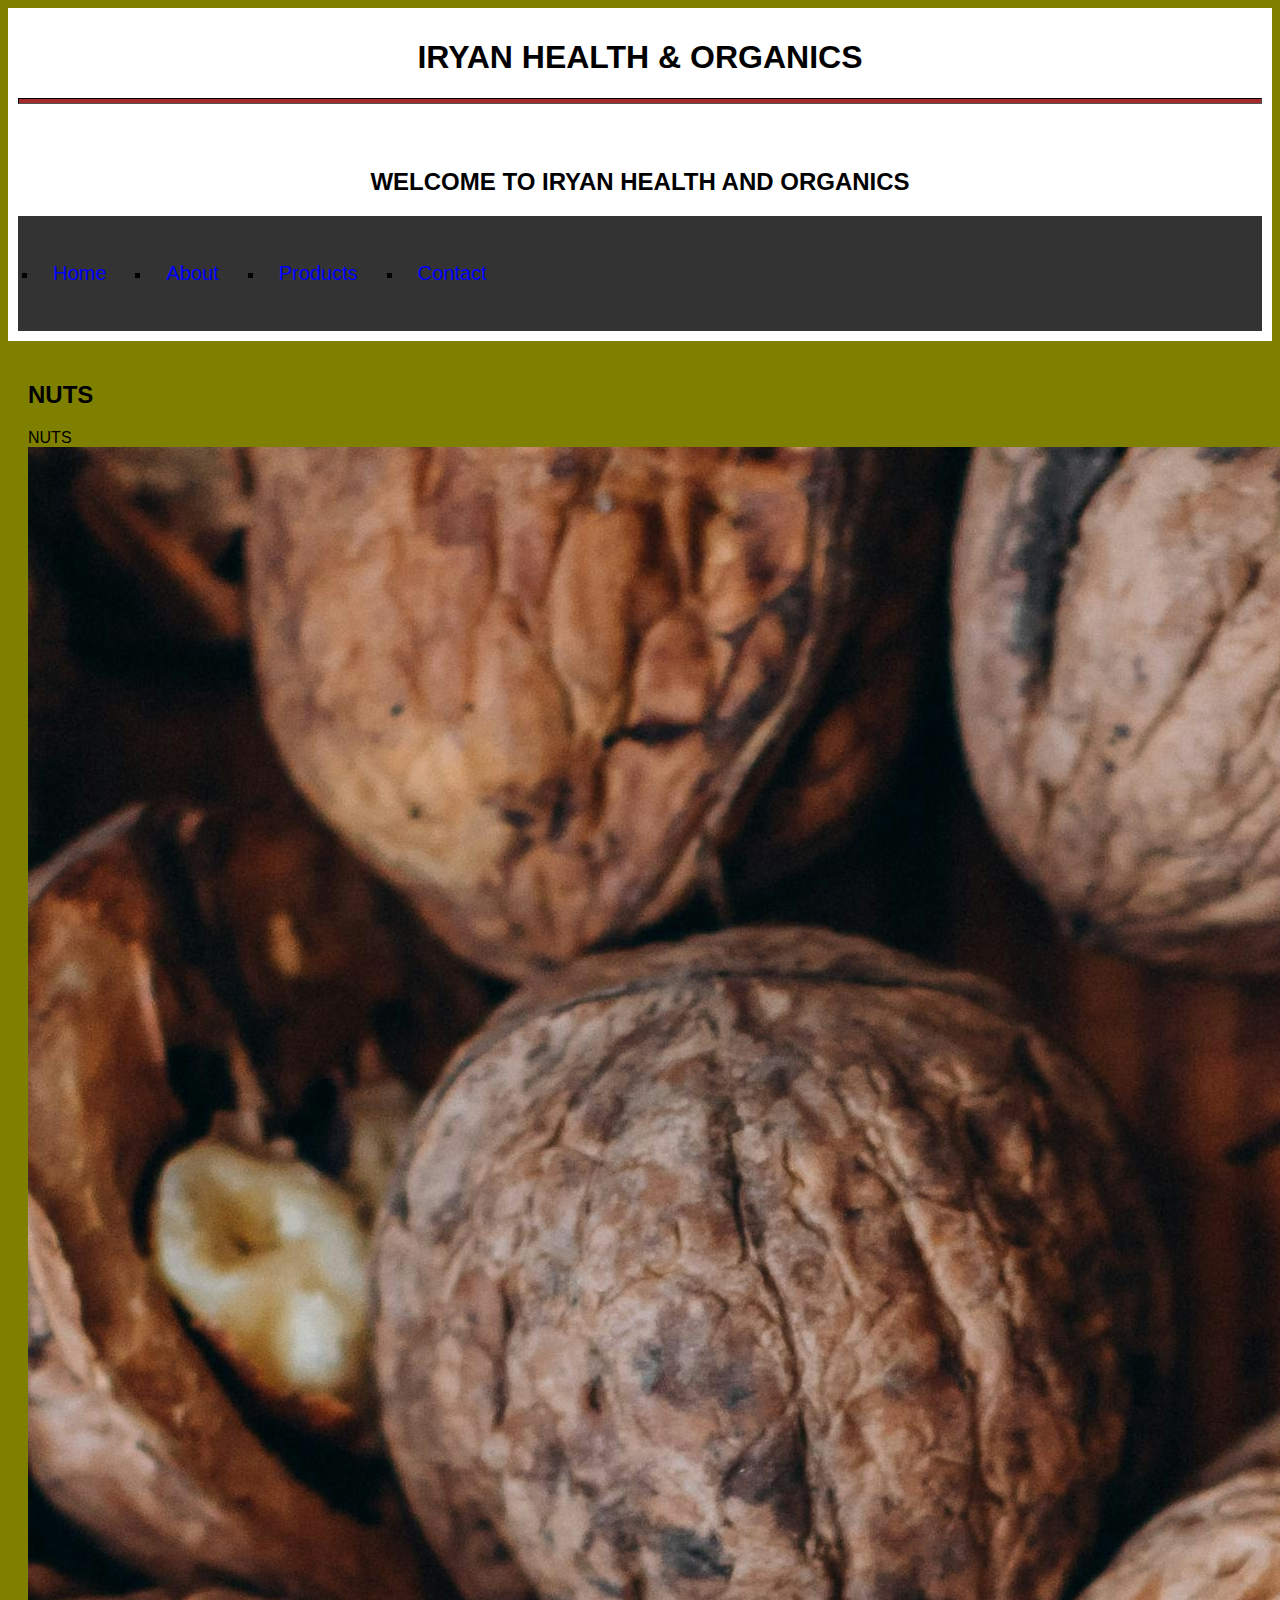
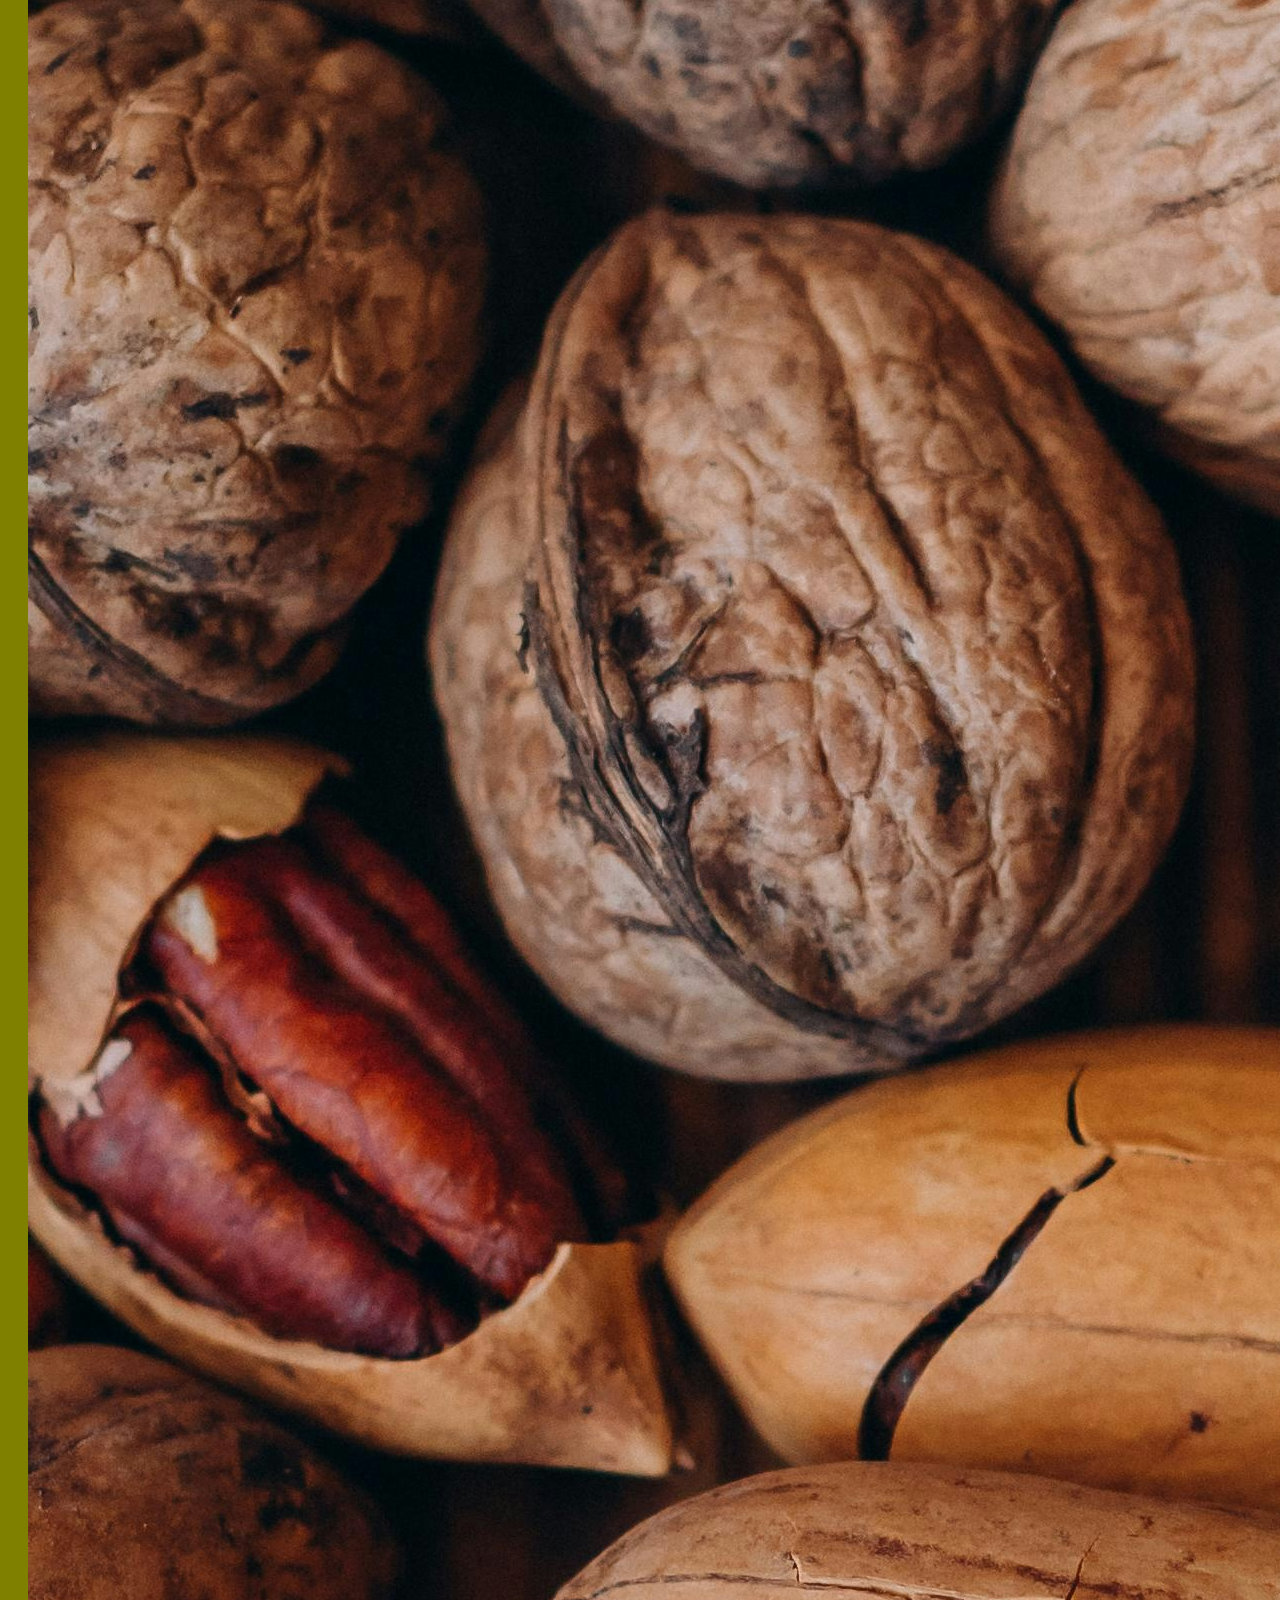
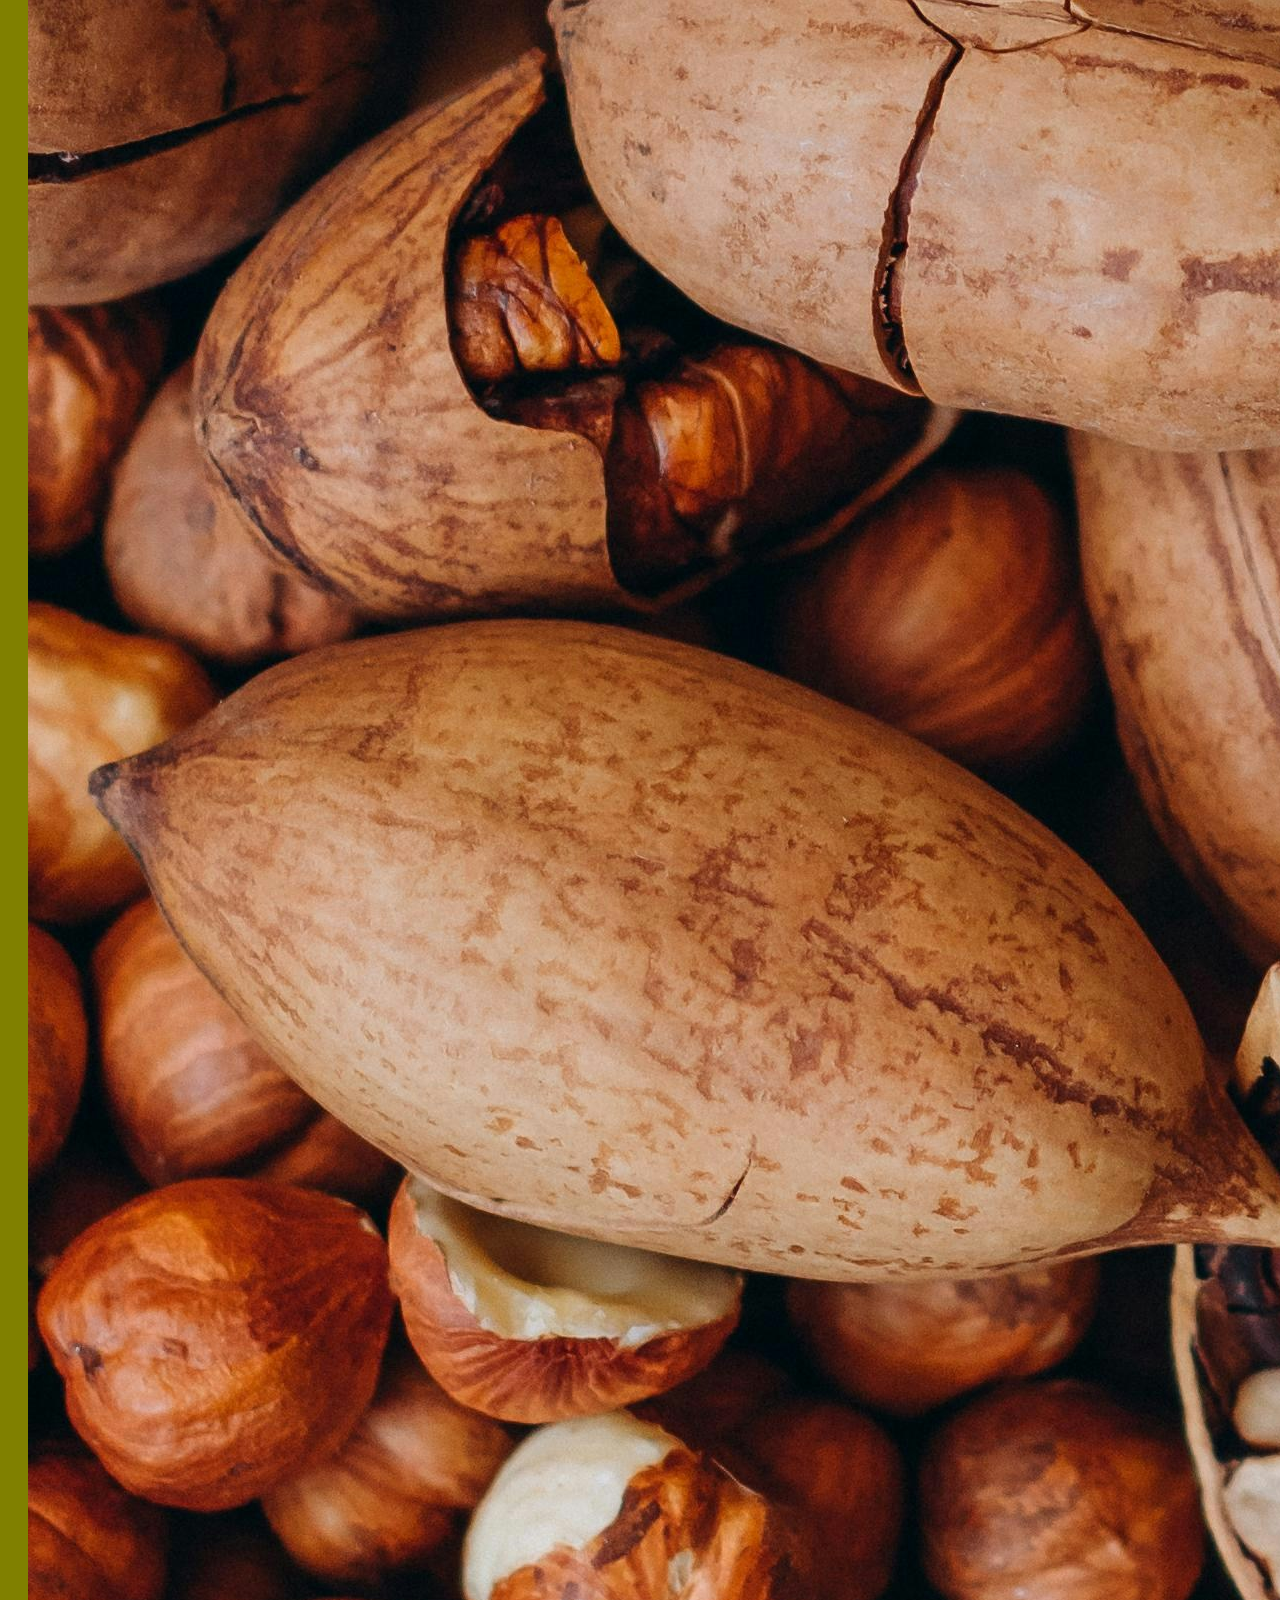
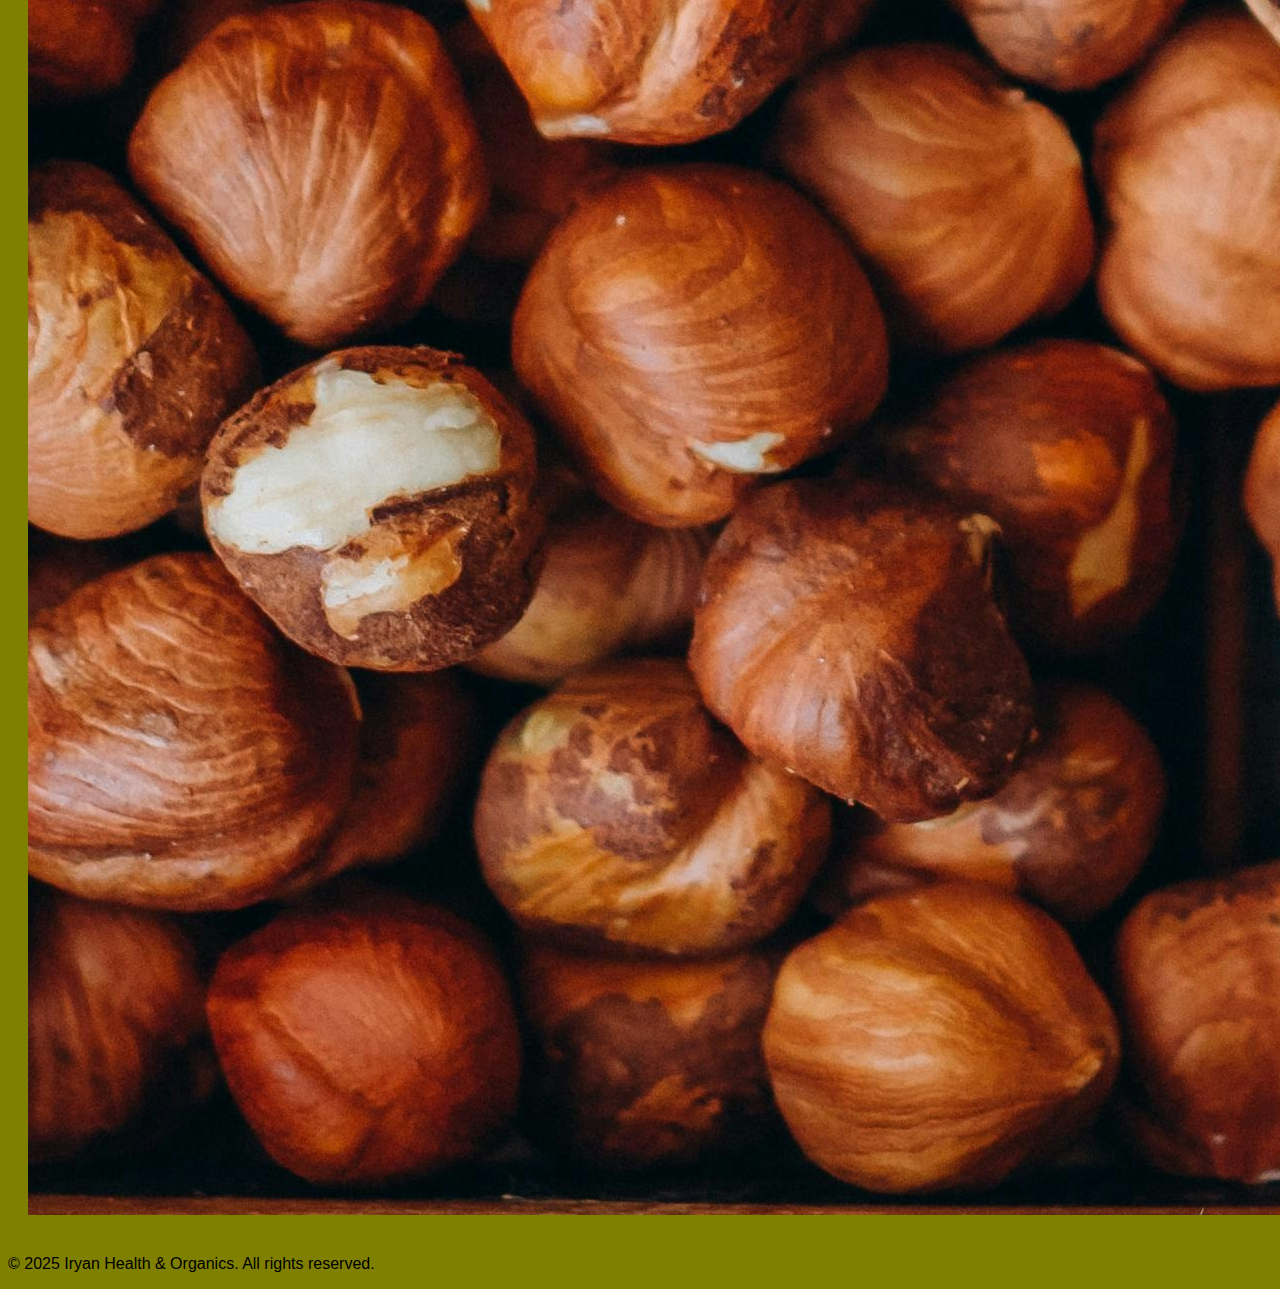
<file: nuts.html>
<!DOCTYPE html>
<html lang="en">
    <head>
        <meta charset="utf-8">
        <meta name="viewport" content="width=device-width initial-scale=1.0">
        <title>Iryan Organics</title>
        <link rel="stylesheet" href="style.css">
    </head>
    <body>
        <header>
            <h1>IRYAN HEALTH & ORGANICS</h1>
            <hr>
            <br><br>
             <h2 style="text-align: center;"><strong>WELCOME TO IRYAN HEALTH AND ORGANICS</strong></h2>
            
            <nav class="navbar">
                <ul>
                    <li><a href="index.html">Home</a></li>
                    <li><a href="about.html">About</a></li>
                    <li><a href="products.html">Products</a></li>
                    <li><a href="contact.html">Contact</a></li>
                </ul>
                </nav>
            </header>
            <main>
                <h2>NUTS</h2>
                    <a class="nuts-jpg">NUTS</a>
                <img src="nuts.jpg" alt="edible nuts">
            </main>
            <footer>
                     <p>
                    &copy; 2025 Iryan Health & Organics. All rights reserved.
                </p>
            </footer>
    </body>

</html>
</file>
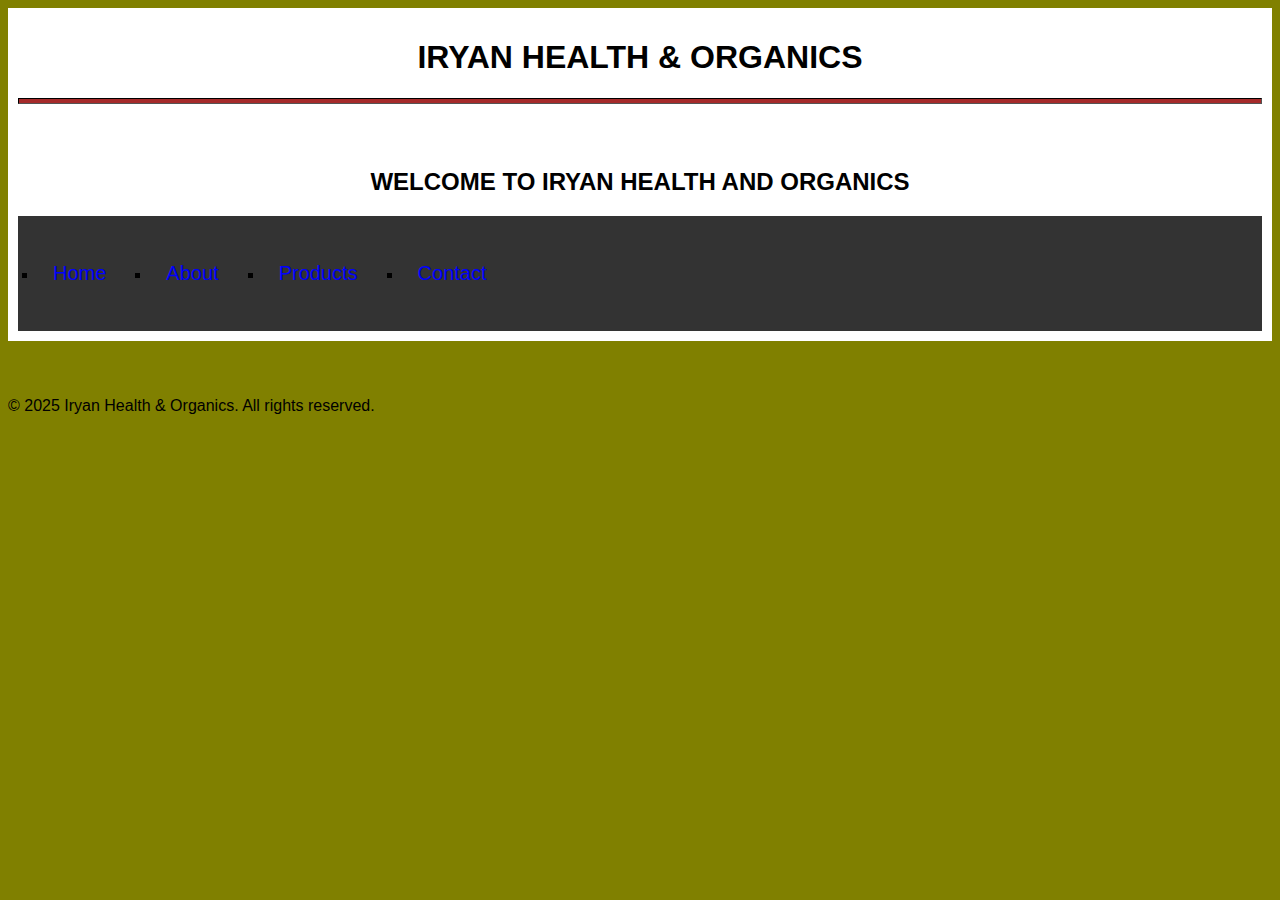
<file: seeds.html>
<!DOCTYPE html>
<html lang="en">
    <head>
        <meta charset="utf-8">
        <meta name="viewport" content="width=device-width initial-scale=1.0">
        <title>Iryan Organics</title>
        <link rel="stylesheet" href="style.css">
    </head>
    <body>
        <header>
            <h1>IRYAN HEALTH & ORGANICS</h1>
            <hr>
            <br><br>
             <h2 style="text-align: center;"><strong>WELCOME TO IRYAN HEALTH AND ORGANICS</strong></h2>
            
            <nav class="navbar">
                <ul>
                    <li><a href="index.html">Home</a></li>
                    <li><a href="about.html">About</a></li>
                    <li><a href="products.html">Products</a></li>
                    <li><a href="contact.html">Contact</a></li>
                </ul>
                </nav>
            </header>
            <main>
            </main>
            <footer>
                   <p>
                    &copy; 2025 Iryan Health & Organics. All rights reserved.
                </p>
            </footer>
    </body>

</html>
</file>
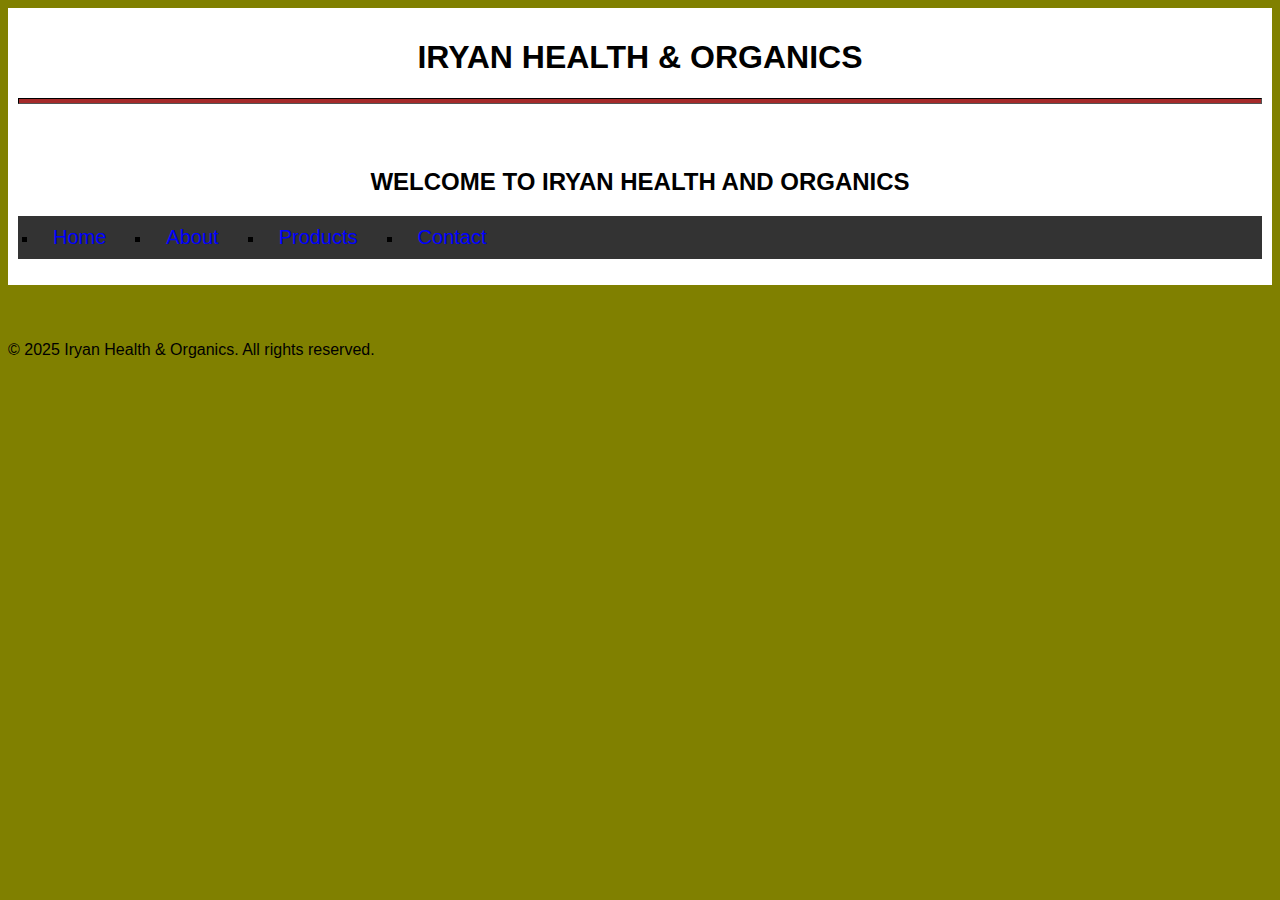
<file: teas.html>
<!DOCTYPE html>
<html lang="en">
    <head>
        <meta charset="utf-8">
        <meta name="viewport" content="width=device-width initial-scale=1.0">
        <title>Iryan Organics</title>
        <link rel="stylesheet" href="style.css">
    </head>
    <body>
        <header>
            <h1>IRYAN HEALTH & ORGANICS</h1>
            <hr>
            <br><br>
             <h2 style="text-align: center;"><strong>WELCOME TO IRYAN HEALTH AND ORGANICS</strong></h2>
            
            <nav>
                <ul class="navbar">
                    <li><a href="index.html">Home</a></li>
                    <li><a href="about.html">About</a></li>
                    <li><a href="products.html">Products</a></li>
                    <li><a href="contact.html">Contact</a></li>
                </ul>
                </nav>
            </header>
            <main>
            </main>
            <footer>
                    <p>
                    &copy; 2025 Iryan Health & Organics. All rights reserved.
                </p>
            </footer>
    </body>

</html>
</file>
<file: style.css>
body {
    background-color: olive;
    font-family: Arial, Helvetica, sans-serif;
}

header {
    background-color: white;
    padding: 10px;
    text-align: center;
    font: bolder;
}
nav ul {
    list-style: lower-alpha;
    display: flex;
    flex-direction: row;
    gap: 30px;
    scroll-behavior: smooth;
    padding: 20px 0;
    
}
nav ul li a {
    padding: 10px 15px;
    font-size: 20px;
}
nav ul li a:hover {
    background-color: blue;
    border-radius: 5px;
    
}
nav a {
    text-decoration: none;
    color: goldenrod;
    
    
}
main {
    padding: 20px;
}
 

    hr {
       height: 4px;
  background-color: brown;
  border-color: black;
    }
    h1 {
        font-family: Impact, Haettenschweiler, 'Arial Narrow Bold', sans-serif;
    }
    .products-list .products-item {
        font-size: larger;
        font-weight: bolder;
        display: flex;
        flex-direction: column;
        flex-wrap: wrap;
        margin-bottom: 20px;
        padding: 0;
        
    }
    li {
        list-style-type: square;
    }
    a {
        font-family: Impact, Haettenschweiler, 'Arial Narrow Bold', sans-serif;

    }
    a:link {
        color: blue;
        text-align: center;
    }
    .products-list img {
        max-width: 400px;
        height: auto;
        border-radius: 10px;
        display: block;
        margin: 0 auto;
        
    }
    address {
        font-style: italic;
        font-size: 14;
        line-height: 1.5;
        text-align: center;
        margin-top: 20;
    }
    

.navbar {
    display: flex;
    background-color: #333;
    padding: 10px 20px;
}

.img-home {
    margin: 40px;
     
}
</file>
